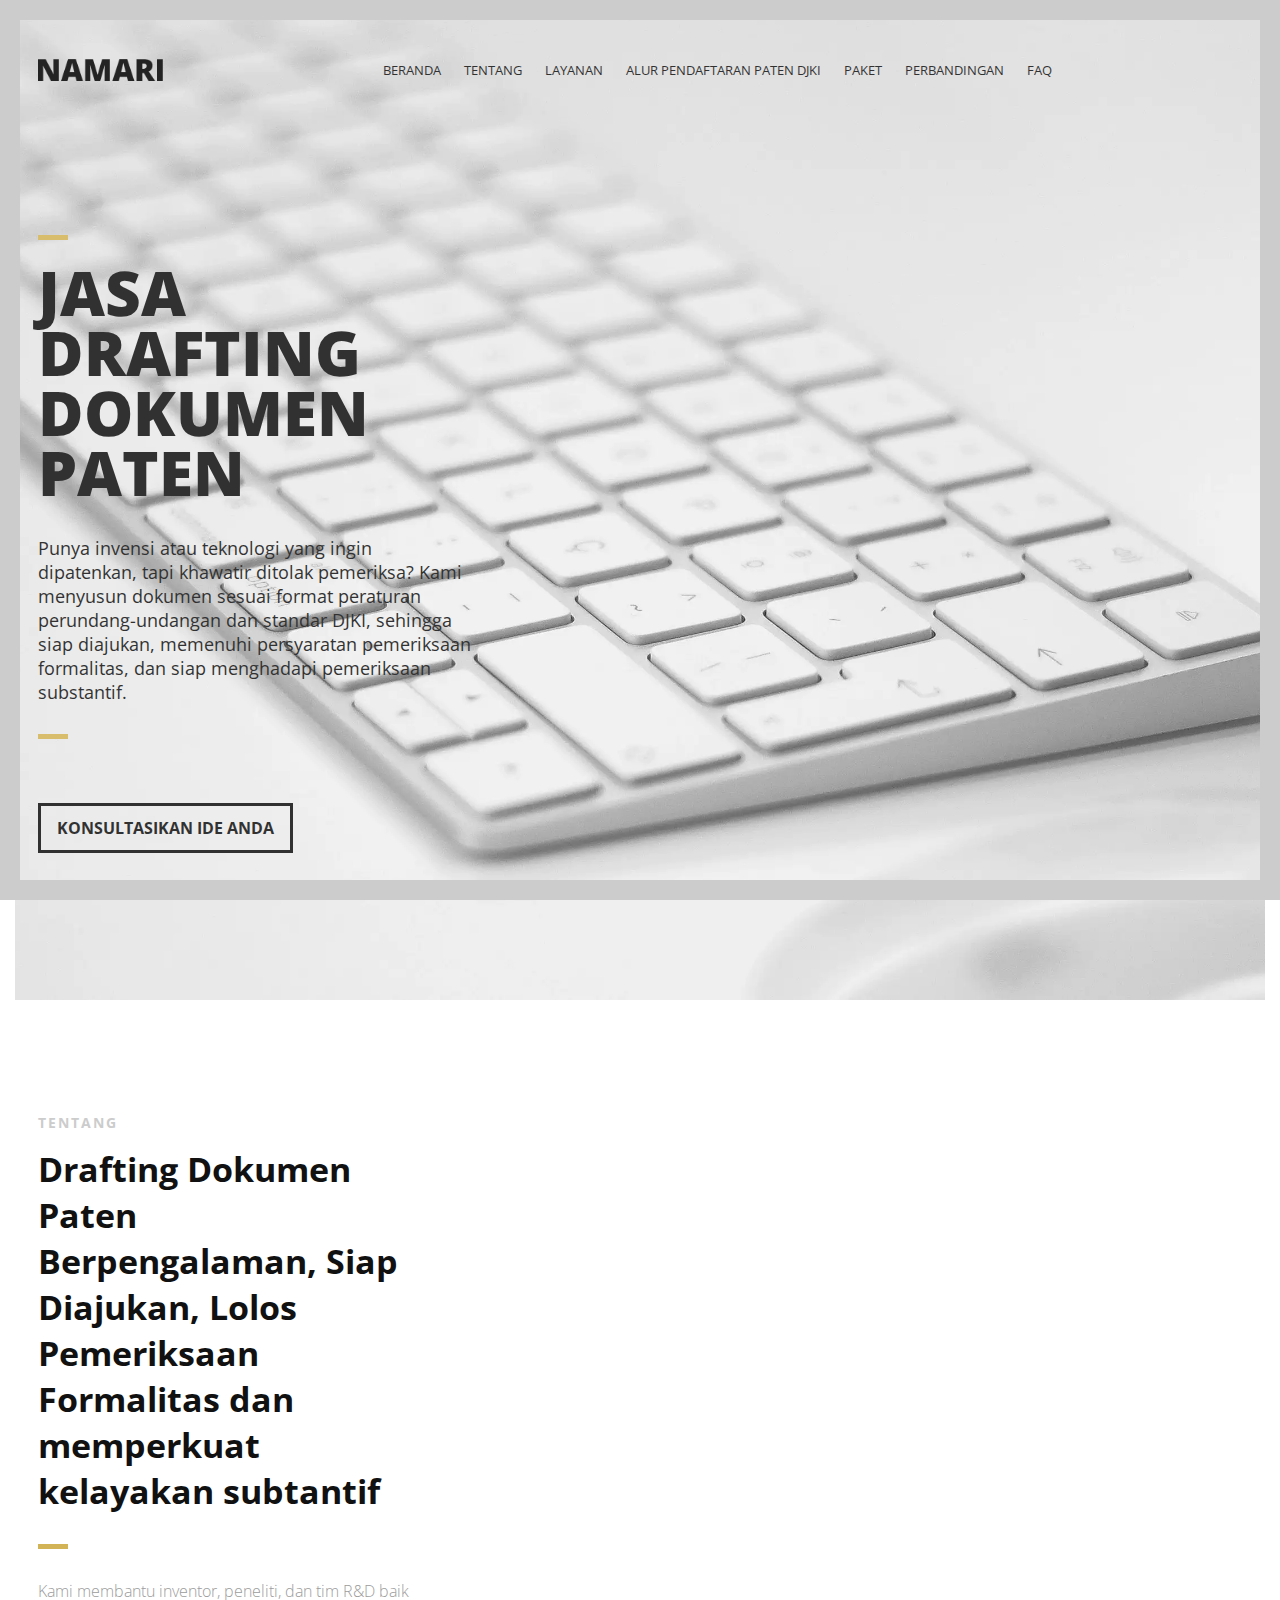
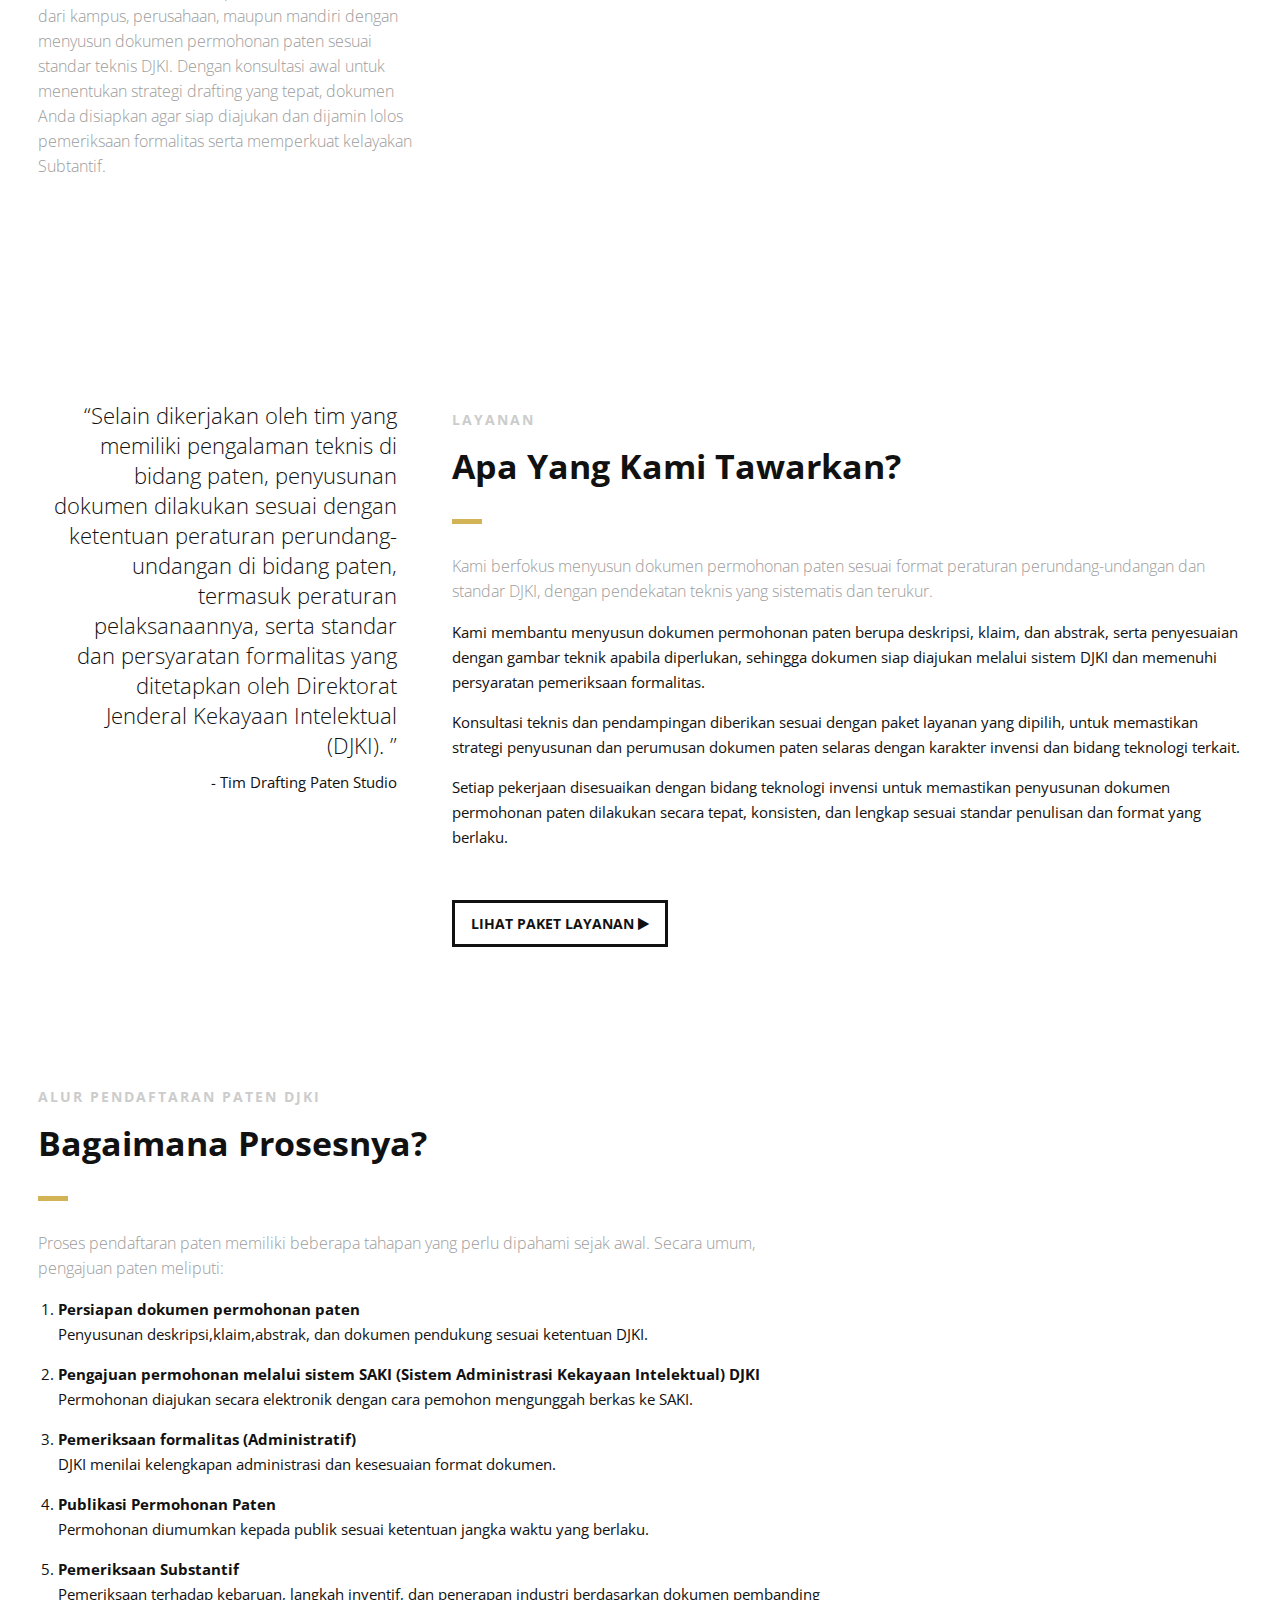
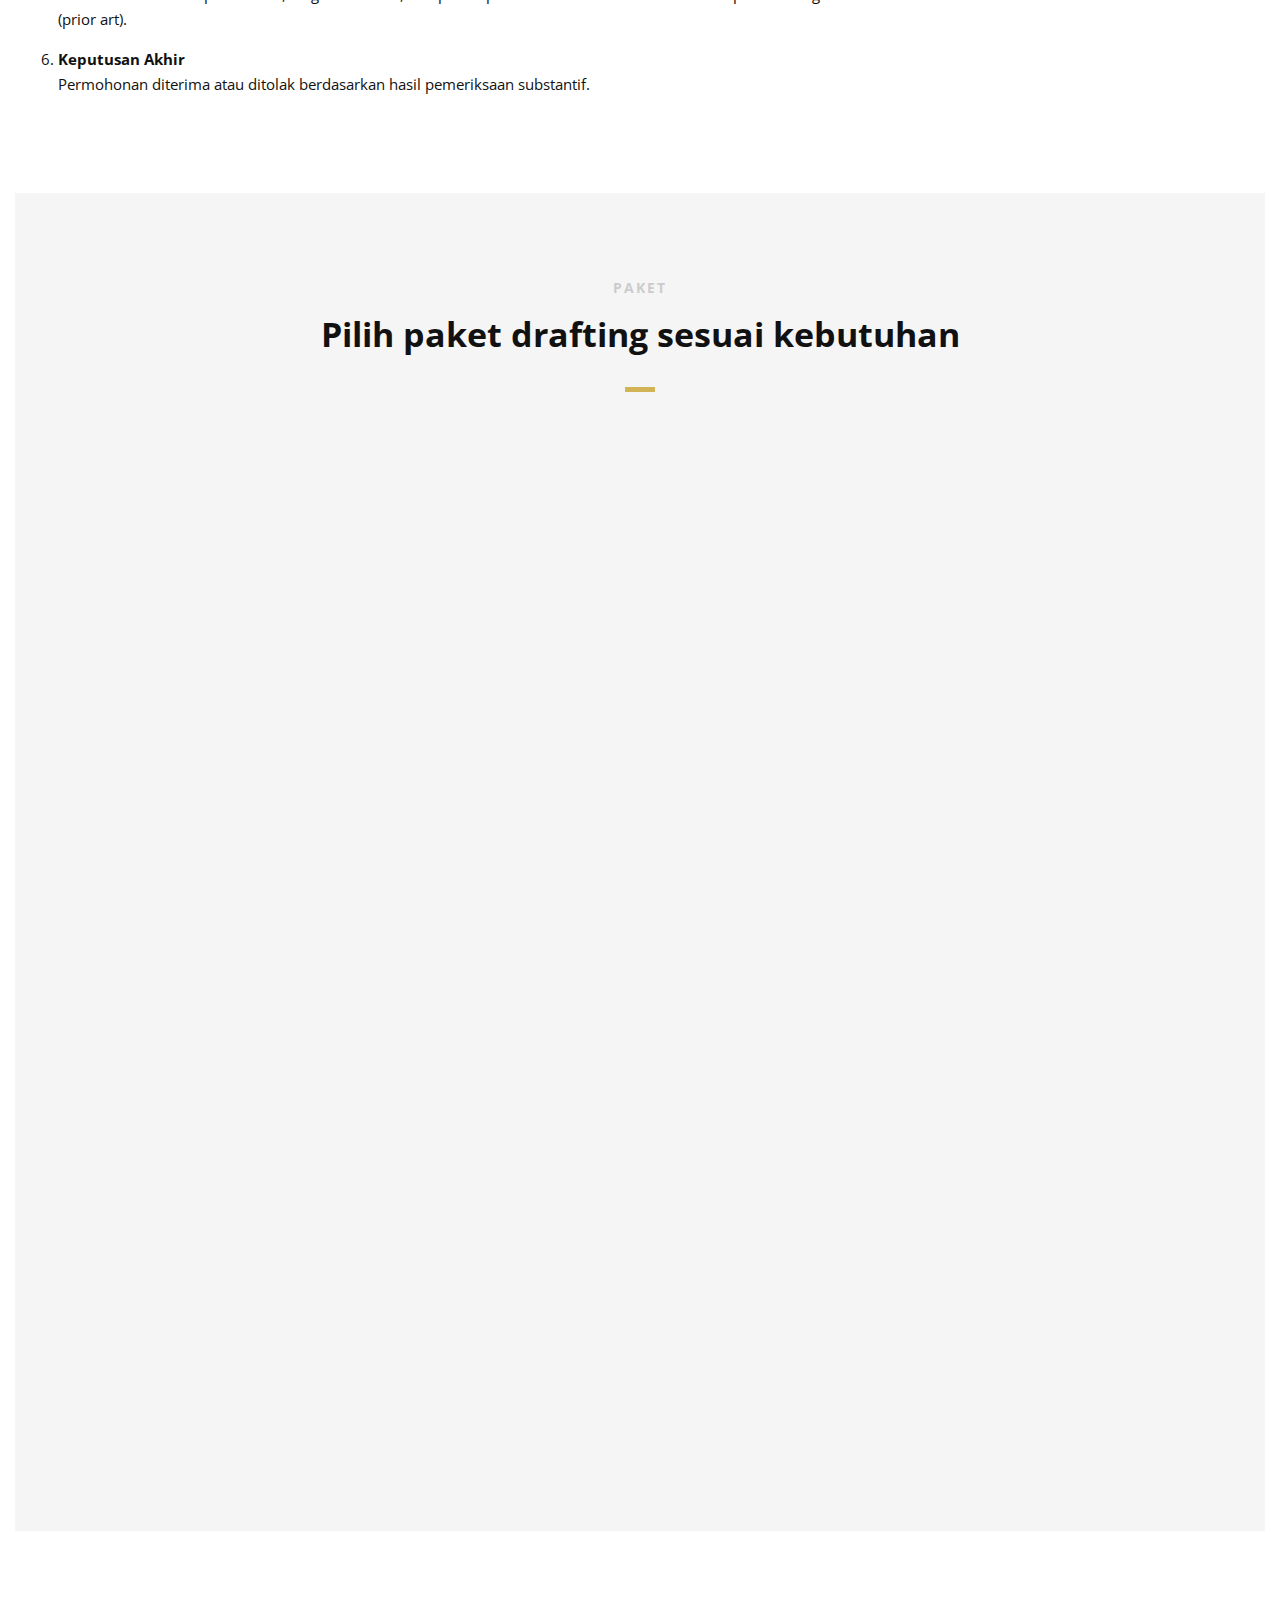
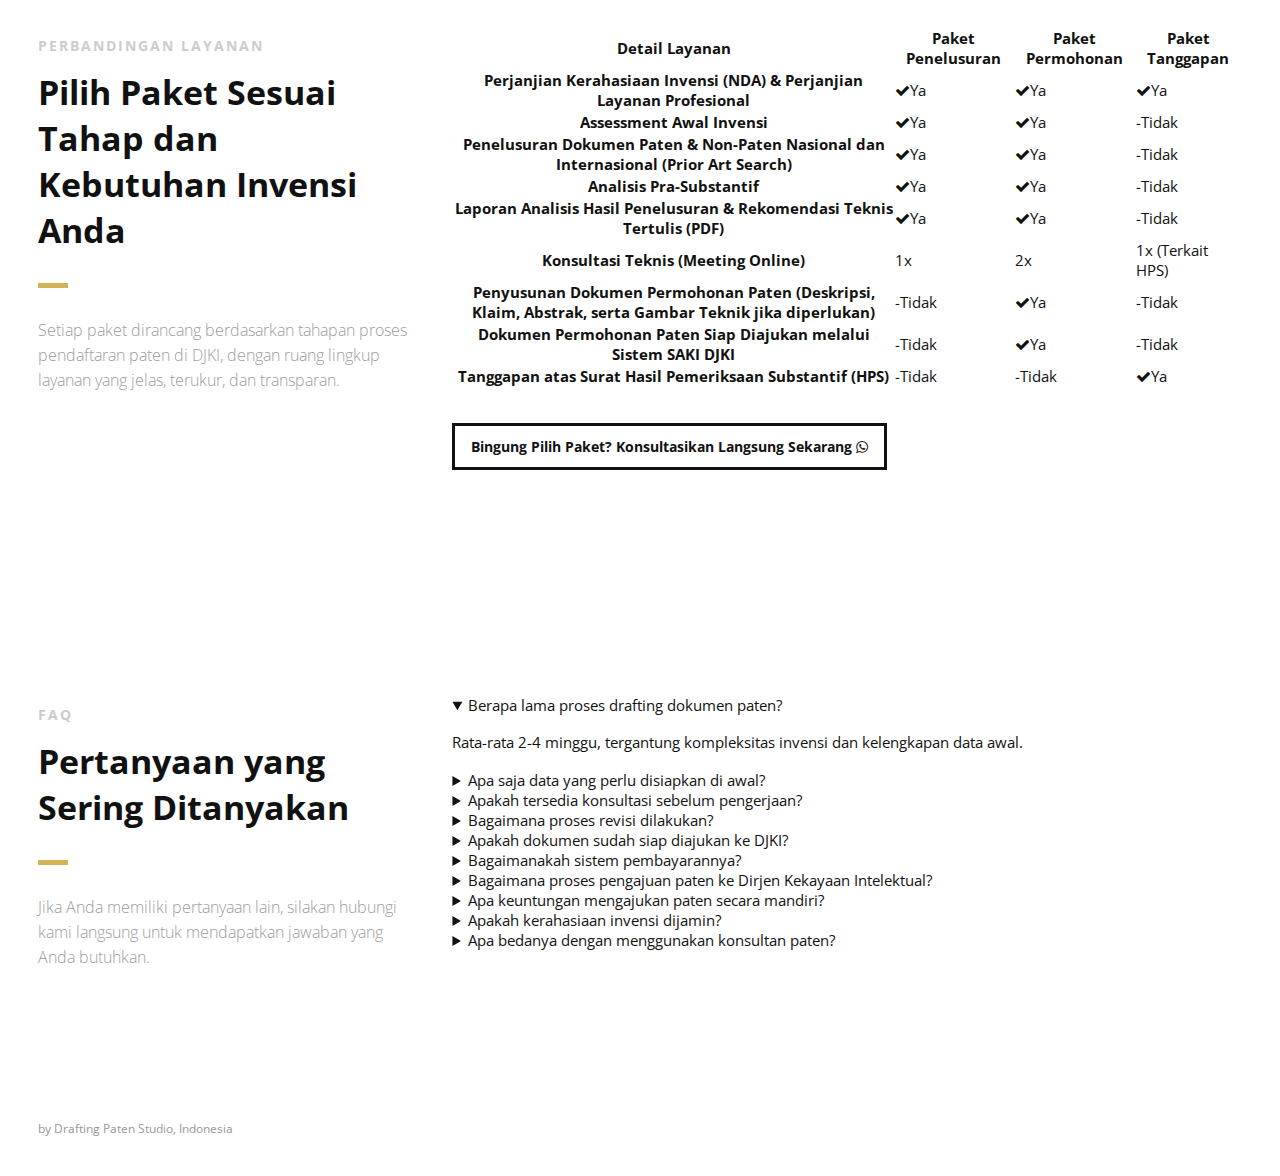
<file: index.html>
<!DOCTYPE html>
<html lang="id">

<head>
    <!-- Google tag (gtag.js) -->
    <script async src="https://www.googletagmanager.com/gtag/js?id=G-BLVT17N21N"></script>
    <script>
        window.dataLayer = window.dataLayer || [];
        function gtag(){dataLayer.push(arguments);}
        gtag('js', new Date());

        gtag('config', 'G-BLVT17N21N');
    </script>

    <meta charset="UTF-8">

    <!--Page Title-->
    <title>Jasa Drafting Dokumen Paten Indonesia | Spesifikasi & Klaim</title>

    <!--Meta Keywords and Description-->
    <meta name="keywords" content="jasa drafting paten, penyusunan spesifikasi paten, klaim paten, drafting paten">
    <meta name="description"
        content="Jasa drafting dokumen paten di Indonesia: penyusunan spesifikasi, klaim, dan gambar teknis agar siap diajukan. Konsultasikan ide teknis Anda.">
    <meta name="robots" content="index, follow">
    <meta name="viewport" content="width=device-width, initial-scale=1.0, user-scalable=no" />

    <!--Favicon-->
    <link rel="shortcut icon" href="images/favicon.ico" title="Favicon" />

    <!-- Main CSS Files -->
    <link rel="stylesheet" href="css/style.css">

    <!-- Namari Color CSS (defer to reduce render blocking) -->
    <link rel="preload" href="css/namari-color.css" as="style" onload="this.onload=null;this.rel='stylesheet'">
    <noscript><link rel="stylesheet" href="css/namari-color.css"></noscript>

    <!--Icon Fonts - Font Awesome Icons (defer to reduce render blocking)-->
    <link rel="preload" href="css/font-awesome.min.css" as="style"
        onload="this.onload=null;this.rel='stylesheet'">
    <noscript><link rel="stylesheet" href="css/font-awesome.min.css"></noscript>

    <!-- Animate CSS (defer to reduce render blocking) -->
    <link rel="preload" href="css/animate.css" as="style" onload="this.onload=null;this.rel='stylesheet'">
    <noscript><link rel="stylesheet" href="css/animate.css" type="text/css"></noscript>

    <!--Google Webfonts-->
    <link rel="preconnect" href="https://fonts.googleapis.com">
    <link rel="preconnect" href="https://fonts.gstatic.com" crossorigin>
    <link href='https://fonts.googleapis.com/css?family=Open+Sans:400,300,600,700,800&display=swap' rel='stylesheet'
        type='text/css'>

    <!-- GLightbox CSS (defer to reduce render blocking) -->
    <link rel="preload" href="css/glightbox.min.css" as="style" onload="this.onload=null;this.rel='stylesheet'">
    <noscript><link rel="stylesheet" href="css/glightbox.min.css" /></noscript>

    <!--Open Graph / Twitter-->
    <meta property="og:title" content="Jasa Drafting Dokumen Paten Indonesia">
    <meta property="og:description"
        content="Penyusunan spesifikasi dan klaim paten yang rapi, jelas, dan siap diajukan.">
    <meta property="og:type" content="website">
    <meta property="og:image" content="images/logo.png">
    <meta name="twitter:card" content="summary_large_image">
    <meta name="twitter:title" content="Jasa Drafting Dokumen Paten Indonesia">
    <meta name="twitter:description" content="Drafting spesifikasi dan klaim paten agar siap diajukan.">

    <!--Structured Data-->
    <script type="application/ld+json">
        {
            "@context": "https://schema.org",
            "@type": "ProfessionalService",
            "name": "Jasa Drafting Dokumen Paten",
            "description": "Penyusunan spesifikasi, klaim, dan ilustrasi teknis untuk dokumen paten di Indonesia.",
            "areaServed": "ID",
            "availableLanguage": ["id", "en"],
            "serviceType": "Patent drafting service"
        }
    </script>
</head>

<body>

    <!-- Preloader -->
    <div id="preloader">
        <div id="status" class="la-ball-triangle-path">
            <div></div>
            <div></div>
            <div></div>
        </div>
    </div>
    <!--End of Preloader-->

    <div class="page-border" data-wow-duration="0.7s" data-wow-delay="0.2s">
        <div class="top-border wow fadeInDown animated" style="visibility: visible; animation-name: fadeInDown;"></div>
        <div class="right-border wow fadeInRight animated" style="visibility: visible; animation-name: fadeInRight;">
        </div>
        <div class="bottom-border wow fadeInUp animated" style="visibility: visible; animation-name: fadeInUp;"></div>
        <div class="left-border wow fadeInLeft animated" style="visibility: visible; animation-name: fadeInLeft;"></div>
    </div>

    <div id="wrapper">

        <header id="banner" class="scrollto clearfix" data-enllax-ratio=".5">
            <div id="header" class="nav-collapse">
                <div class="row clearfix">
                    <div class="col-1">

                        <!--Logo-->
                        <div id="logo">

                            <!--Logo that is shown on the banner-->
                            <img src="images/logo.png" id="banner-logo" alt="Logo jasa drafting dokumen paten" />
                            <!--End of Banner Logo-->

                            <!--The Logo that is shown on the sticky Navigation Bar-->
                            <img src="images/logo-2.png" id="navigation-logo" alt="Logo jasa drafting dokumen paten" />
                            <!--End of Navigation Logo-->

                        </div>
                        <!--End of Logo-->

                        <!--Main Navigation-->
                        <nav id="nav-main">
                            <ul>
                                <li>
                                    <a href="#banner">Beranda</a>
                                </li>
                                <li>
                                    <a href="#about">Tentang</a>
                                </li>
                                <li>
                                    <a href="#services">Layanan</a>
                                </li>
                                <li>
                                    <a href="#flow">Alur Pendaftaran Paten DJKI</a>
                                </li>
                                <li>
                                    <a href="#pricing">Paket</a>
                                </li>
                                <li>
                                    <a href="#comparison">Perbandingan</a>
                                </li>
                                <li>
                                    <a href="#faq">FAQ</a>
                                </li>
                            </ul>
                        </nav>
                        <!--End of Main Navigation-->

                        <div id="nav-trigger"><span></span></div>
                        <nav id="nav-mobile"></nav>

                    </div>
                </div>
            </div><!--End of Header-->

            <!--Banner Content-->
            <div id="banner-content" class="row clearfix">

                <div class="col-38">

                    <div class="section-heading">
                        <h1>JASA DRAFTING DOKUMEN PATEN</h1>
                        <h2><strong><span class="text-highlight">Punya invensi atau teknologi yang ingin dipatenkan, tapi khawatir ditolak pemeriksa?
                             Kami menyusun dokumen sesuai format peraturan perundang-undangan dan standar DJKI, sehingga siap diajukan, 
                             memenuhi persyaratan pemeriksaan formalitas, dan siap menghadapi pemeriksaan substantif.</span></strong></h2>
                    </div>

                    <!--Call to Action-->
                    <a href="#pricing" class="button js-scroll">KONSULTASIKAN IDE ANDA</a>
                    <!--End Call to Action-->

                </div>

            </div><!--End of Row-->
        </header>

        <!--Main Content Area-->
        <main id="content">

            <!--Introduction-->
            <section id="about" class="introduction scrollto">

                <div class="row clearfix">

                    <div class="col-3">
                        <div class="section-heading">
                            <h3>TENTANG</h3>
                            <h2 class="section-title">Drafting Dokumen Paten Berpengalaman, Siap Diajukan, Lolos Pemeriksaan Formalitas dan memperkuat kelayakan subtantif</h2>
                            <p class="section-subtitle">
                                Kami membantu inventor, peneliti, dan tim R&D baik dari kampus, perusahaan, maupun mandiri dengan menyusun dokumen permohonan paten sesuai standar teknis DJKI. Dengan konsultasi awal untuk menentukan strategi drafting yang tepat, 
                                dokumen Anda disiapkan agar siap diajukan dan dijamin lolos pemeriksaan formalitas serta memperkuat kelayakan Subtantif.
                            </p>
                        </div>

                    </div>

                    <div class="col-2-3">

                        <!--Icon Block-->
                        <div class="col-2 icon-block icon-top wow fadeInUp" data-wow-delay="0.1s">
                            <!--Icon-->
                            <div class="icon">
                                <i class="fa fa-clipboard fa-2x"></i>
                            </div>
                            <!--Icon Block Description-->
                            <div class="icon-block-description">
                                <h4>Kontrak yang Jelas & Mengikat</h4>
                                <p>Seluruh pekerjaan dilaksanakan berdasarkan perjanjian tertulis yang mengatur ruang lingkup 
                                    layanan dan tanggung jawab para pihak secara jelas dan terukur, 
                                    disertai Non-Disclosure Agreement (NDA) untuk menjamin keamanan serta kerahasiaan data invensi klien.</p>
                            </div>
                        </div>
                        <!--End of Icon Block-->

                        <!--Icon Block-->
                        <div class="col-2 icon-block icon-top wow fadeInUp" data-wow-delay="0.3s">
                            <!--Icon-->
                            <div class="icon">
                                <i class="fa fa-dollar fa-2x"></i>
                            </div>
                            <!--Icon Block Description-->
                            <div class="icon-block-description">
                                <h4>Biaya Layanan Rasional & Transparan</h4>
                                <p>Kami menawarkan layanan penyusunan dokumen paten dan konsultasi teknis dengan biaya yang rasional dan transparan, tanpa keharusan membayar biaya tinggi sebagaimana layanan konsultan kekayaan intelektual penuh.
                                Layanan disusun dengan struktur biaya yang disesuaikan dengan ruang lingkup pekerjaan drafting dan konsultasi yang dibutuhkan, sesuai dengan paket yang dipilih.</p>
                            </div>
                        </div>
                        <!--End of Icon Block-->

                        <!--Icon Block-->
                        <div class="col-2 icon-block icon-top wow fadeInUp clear-left" data-wow-delay="0.5s">
                            <!--Icon-->
                            <div class="icon">
                                <i class="fa fa-group fa-2x"></i>
                            </div>
                            <!--Icon Block Description-->
                            <div class="icon-block-description">
                                <h4>Tim Berpengalaman di Penyusunan Dokumen Paten</h4>
                                <p>Tim kami berpengalaman dalam penyusunan dokumen permohonan paten lintas bidang teknologi, dengan pemahaman kuat terhadap format DJKI, 
                                    ketentuan peraturan perundang-undangan, serta praktik pemeriksaan paten di Indonesia.</p>
                            </div>
                        </div>
                        <!--End of Icon Block-->

                        <!--Icon Block-->
                        <div class="col-2 icon-block icon-top wow fadeInUp" data-wow-delay="0.5s">
                            <!--Icon-->
                            <div class="icon">
                                <i class="fa fa-check-square-o fa-2x"></i>
                            </div>
                            <!--Icon Block Description-->
                            <div class="icon-block-description">
                                <h4>Jaminan Lolos Pemeriksaan Formalitas</h4>
                                <p>Dokumen paten disusun sesuai format dan ketentuan administrasi DJKI berdasarkan UU dan peraturan pelaksanaannya, 
                                    sehingga memenuhi persyaratan pemeriksaan formalitas dan siap diajukan tanpa risiko pengembalian dokumen.</p>
                            </div>
                        </div>
                        <!--End of Icon Block-->

                    </div>

                </div>


            </section>
            <!--End of Introduction-->

            <!--Content Section-->
            <div id="services" class="scrollto clearfix">

                <div class="row no-padding-bottom clearfix">

                    <!--Content Left Side-->
                    <div class="col-3">
                        <!--User Testimonial-->
                        <blockquote class="testimonial text-right bigtest">
                            <q>Selain dikerjakan oleh tim yang memiliki pengalaman teknis di bidang paten, 
                                penyusunan dokumen dilakukan sesuai dengan ketentuan peraturan perundang-undangan di bidang paten, termasuk peraturan pelaksanaannya, 
                                serta standar dan persyaratan formalitas yang ditetapkan oleh Direktorat Jenderal Kekayaan Intelektual (DJKI).
                            </q>
                            <footer>- Tim Drafting Paten Studio</footer>
                        </blockquote>
                        <!-- End of Testimonial-->

                    </div>
                    <!--End Content Left Side-->

                    <!--Content of the Right Side-->
                    <div class="col-2-3">
                        <div class="section-heading">
                            <h3>LAYANAN</h3>
                            <h2 class="section-title">Apa Yang Kami Tawarkan?</h2>
                            <p class="section-subtitle">Kami berfokus menyusun dokumen permohonan 
                                paten sesuai format peraturan perundang-undangan dan standar DJKI, dengan pendekatan teknis yang sistematis dan terukur.</p>
                        </div>
                        <p>Kami membantu menyusun dokumen permohonan paten berupa deskripsi, klaim, dan abstrak, serta penyesuaian dengan gambar 
                            teknik apabila diperlukan, sehingga dokumen siap diajukan melalui sistem DJKI dan memenuhi persyaratan pemeriksaan formalitas.
                        </p>
                        <p>Konsultasi teknis dan pendampingan diberikan sesuai dengan paket layanan yang dipilih, untuk memastikan strategi 
                            penyusunan dan perumusan dokumen paten selaras dengan karakter invensi dan bidang teknologi terkait.</p>
                        <p>Setiap pekerjaan disesuaikan dengan bidang teknologi invensi untuk memastikan penyusunan 
                            dokumen permohonan paten dilakukan secara tepat, konsisten, dan lengkap sesuai standar penulisan dan format yang berlaku.</p>
                        <!-- Just replace the Video ID "UYJ5IjBRlW8" with the ID of your video on YouTube (Found within the URL) -->
                        <a href="#pricing" class="button">
                            LIHAT PAKET LAYANAN <i class="fa fa-play" aria-hidden="true"></i>
                        </a>
                    </div>
                    <!--End Content Right Side-->

                </div>


            </div>
            <!--End of Content Section-->

            <!--Content Section-->
            <div id="flow" class="scrollto clearfix">

                <div class="row no-padding-bottom clearfix">

                    <!--Content of the Left Side-->
                    <div class="col-2-3">
                        <div class="section-heading">
                            <h3>ALUR PENDAFTARAN PATEN DJKI</h3>
                            <h2 class="section-title">Bagaimana Prosesnya?</h2>
                            <p class="section-subtitle">Proses pendaftaran paten memiliki beberapa tahapan yang perlu dipahami sejak awal. Secara umum, pengajuan paten meliputi:</p>
                        </div>
                        <ol style="margin-left: 20px;">
                            <li>
                                <p>
                                    <strong>Persiapan dokumen permohonan paten</strong>
                                    <br>Penyusunan deskripsi,klaim,abstrak, dan dokumen pendukung sesuai ketentuan DJKI.
                                </p>
                            </li>
                            <li>
                                <p>
                                    <strong>Pengajuan permohonan melalui sistem SAKI (Sistem Administrasi Kekayaan Intelektual) DJKI</strong>
                                    <br>Permohonan diajukan secara elektronik dengan cara pemohon mengunggah berkas ke SAKI.
                                </p>
                            </li>
                            <li>
                                <p>
                                    <strong>Pemeriksaan formalitas (Administratif)</strong>
                                    <br>DJKI menilai kelengkapan administrasi dan kesesuaian format dokumen.
                                </p>
                            </li>
                            <li>
                                <p>
                                    <strong>Publikasi Permohonan Paten</strong>
                                    <br>Permohonan diumumkan kepada publik sesuai ketentuan jangka waktu yang berlaku.
                                </p>
                            </li>
                            <li>
                                <p>
                                    <strong>Pemeriksaan Substantif</strong>
                                    <br>Pemeriksaan terhadap kebaruan, langkah inventif, dan penerapan industri berdasarkan dokumen pembanding (prior art).
                                </p>
                            </li>
                            <li>
                                <p>
                                    <strong>Keputusan Akhir</strong>
                                    <br>Permohonan diterima atau ditolak berdasarkan hasil pemeriksaan substantif.
                                </p>
                            </li>
                        </ol>
                    </div>
                    <!--End Content Left Side-->

                    <!--Content of the Right Side-->
                    <div class="col-3">

                        <div class="row" style="padding-top: 20px;">
                            <!--Icon Block-->
                            <div class="col icon-block icon-top wow fadeInUp" data-wow-delay="0.1s">
                                <!--Icon Block Description-->
                                <div class="icon-block-description">
                                    <h4>Paten Sederhana Adalah..</h4>
                                    <p>Setiap invensi berupa produk atau alat yang baru dan mempunyai nilai kegunaan praktis 
                                        disebabkan karena bentuk, konfigurasi, konstruksi atau komponennya 
                                        dapat memperoleh perlindungan hukum dalam bentuk paten sederhana. Paten sederhana hanya
                                        diberikan untuk invensi yang berupa alat atau produk yang bukan sekedar berbeda ciri teknisnya, tetapi harus memiliki fungsi atau kegunaan
                                        yang lebih praktis daripada invensi sebelumnya dan bersifat kasat mata atau berwujud.</p>
                                </div>
                                <a
                                href="images/gallery-images/sederhana.jpg"
                                class="glightbox button"
                                data-type="image"
                                data-height="auto"
                                data-zoomable="true"
                                data-draggable="true"
                                style="margin: 0;"
                                >ALUR PATEN SEDERHANA <i class="fa fa-play"></i></a>
                            </div>
                            <!--End of Icon Block-->
                            <!--Icon Block-->
                            <div class="col icon-block icon-top wow fadeInUp" data-wow-delay="0.1s">
                                <!--Icon Block Description-->
                                <div class="icon-block-description">
                                    <h4>Apa Bedanya Dengan Paten (Biasa)?</h4>
                                    <p>Paten diberikan untuk invensi yang baru, mengandung langkah inventif, dan dapat diterapkan dalam industri. Sedangkan paten sederhana 
                                        diberikan untuk setiap invensi baru, pengembangan dari produk atau proses yang telah ada, dan dapat diterapkan dalam industri. Untuk pendaftarannya 
                                    sendiri hanya dibedakan dengan lama proses pemeriksaannya.</p>
                                </div>
                                <a
                                href="images/gallery-images/biasa.jpg"
                                class="glightbox button"
                                data-type="image"
                                data-height="auto"
                                data-zoomable="true"
                                data-draggable="true"
                                style="margin-top: 0;"
                                >ALUR PATEN BIASA <i class="fa fa-play"></i></a>
                            </div>
                            <!--End of Icon Block-->
                        </div>

                    </div>
                    <!--End Content of the Right Side-->


                </div>


            </div>
            <!--End of Content Section-->

            <!--Pricing Tables-->
            <section id="pricing" class="secondary-color text-center scrollto clearfix ">
                <div class="row clearfix">

                    <div class="section-heading">
                        <h3>PAKET</h3>
                        <h2 class="section-title">Pilih paket drafting sesuai kebutuhan</h2>
                    </div>

                    <!--Pricing Block-->
                    <div class="pricing-block col-3 wow fadeInUp" data-wow-delay="0.4s">
                        <div class="pricing-block-content">
                            <h3>PENELUSURAN</h3>
                            <p class="pricing-sub">Penelusuran Paten & Analisis Pra Substantif</p>
                            <div class="pricing">
                                <p> HARGA MULAI DARI</p>
                                <div class="price"><span>Rp.</span>1.000.000</div>
                                <p>Laporan Analisis Pra-Substantif & Resiko Patentabilitas</p>
                            </div>
                            <ul>
                                <li>Perjanjian kerahasiaan invensi & perjanjian layanan profesional</li>
                                <li>Assessment awal invensi (meeting online 1x)</li>
                                <li>Penelusuran dokumen paten & non-paten nasional dan internasional (prior art)</li>
                                <li>Analisis pra-substantif paten biasa / paten sederhana</li>
                                <li>Laporan analisis & rekomendasi teknis tertulis (PDF)</li>
                            </ul>
                            <a href="penelusuran.html" class="button detail">LIHAT DETAIL PAKET</a>
                            <a target="_blank"
                                href="https://api.whatsapp.com/send?phone=6281399756279&text=Halo%2C%20saya%20ingin%20menggunakan%20jasa%20drafting%20paten.%20Apakah%20bisa%20konsultasi%20terkait%20layanan%20dari%20jasa%20ini%3F%20Saya%20tertarik%20dengan%20Paket%20PENELUSURAN."
                                class="button">KONSULTASI SEKARANG <i class="fa fa-whatsapp"></i></a>
                        </div>
                    </div>
                    <!--End Pricing Block-->

                    <!--Pricing Block-->
                    <div class="pricing-block featured col-3 wow fadeInUp" data-wow-delay="0.6s">
                        <div class="pricing-block-content">
                            <h3>PERMOHONAN</h3>
                            <p class="pricing-sub">Penelusuran & Drafting Formalitas Tahap Awal</p>
                            <div class="pricing">
                                <p> HARGA MULAI DARI</p>
                                <div class="price"><span>Rp.</span>3.000.000</div>
                                <p>Dokumen Permohonan Paten Siap Diajukan</p>
                            </div>
                            <ul>
                                <li>Perjanjian kerahasiaan invensi & perjanjian layanan profesional</li>
                                <li><strong>Sudah termasuk semua layanan paket penelusuran</strong></li>
                                <li>Konsultasi teknis pasca penelusuran dan pra-drafting (meeting online 1x)</li>
                                <li>Penyusunan dokumen permohonan paten (deskripsi, klaim, abstrak, gambar teknik)</li>
                                <li>Output draft final dokumen permohonan paten</li>
                            </ul>
                            <a href="permohonan.html" class="button detail">LIHAT DETAIL PAKET</a>
                            <a target="_blank"
                                href="https://api.whatsapp.com/send?phone=6281399756279&text=Halo%2C%20saya%20ingin%20menggunakan%20jasa%20drafting%20paten.%20Apakah%20bisa%20konsultasi%20terkait%20layanan%20dari%20jasa%20ini%3F%20Saya%20tertarik%20dengan%20Paket%20PERMOHONAN."
                                class="button">KONSULTASI SEKARANG <i class="fa fa-whatsapp"></i></a>
                        </div>
                    </div>
                    <!--End Pricing Block-->

                    <!--Pricing Block-->
                    <div class="pricing-block col-3 wow fadeInUp" data-wow-delay="0.8s">
                        <div class="pricing-block-content">
                            <h3>TANGGAPAN (Reparasi Dokumen)</h3>
                            <p class="pricing-sub">Respon Surat Hasil Pemeriksaan Substantif</p>
                            <div class="pricing">
                                <p> HARGA MULAI DARI</p>
                                <div class="price"><span>Rp.</span>2.500.000</div>
                                <p>Respon Surat Hasil Pemeriksaan Substantif (Harga Per Surat)</p>
                            </div>
                            <ul>
                                <li>Perjanjian kerahasiaan invensi & perjanjian layanan profesional</li>
                                <li>Per revisi HPS, sesuai kebutuhan DJKI</li>
                                <li>Analisis isi HPS (review surat)</li>
                                <li>Strategi tanggapan</li>
                                <li>Jaminan layanan sesuai ruang lingkup HPS</li>
                                <li>Output tanggapan final & dokumen revisi (PDF)</li>
                            </ul>
                            <a href="tanggapan.html" class="button detail">LIHAT DETAIL PAKET</a>
                            <a target="_blank"
                                href="https://api.whatsapp.com/send?phone=6281399756279&text=Halo%2C%20saya%20ingin%20menggunakan%20jasa%20drafting%20paten.%20Apakah%20bisa%20konsultasi%20terkait%20layanan%20dari%20jasa%20ini%3F%20Saya%20tertarik%20dengan%20Paket%20TANGGAPAN."
                                class="button">KONSULTASI SEKARANG <i class="fa fa-whatsapp"></i></a>
                        </div>
                    </div>
                    <!--End Pricing Block-->

                </div>
            </section>
            <!--End of Pricing Tables-->

            <!--Comparison-->
            <section id="comparison" class="scrollto clearfix">
                <div class="row clearfix">

                    <div class="col-3">

                        <div class="section-heading">
                            <h3>PERBANDINGAN LAYANAN</h3>
                            <h2 class="section-title">Pilih Paket Sesuai Tahap dan Kebutuhan Invensi Anda</h2>
                            <p class="section-subtitle">Setiap paket dirancang berdasarkan tahapan proses pendaftaran paten di DJKI, dengan ruang lingkup layanan yang jelas, terukur, dan transparan.</p>
                        </div>

                    </div>

                    <div class="col-2-3">
                        <div class="comparison-table-wrap">
                            <table class="comparison-table">
                                <thead>
                                    <tr>
                                        <th scope="col">Detail Layanan</th>
                                        <th scope="col">Paket Penelusuran</th>
                                        <th scope="col">Paket Permohonan</th>
                                        <th scope="col">Paket Tanggapan</th>
                                    </tr>
                                </thead>
                                <tbody>
                                    <tr>
                                        <th scope="row">Perjanjian Kerahasiaan Invensi (NDA) & Perjanjian Layanan Profesional</th>
                                        <td><i class="fa fa-check" aria-hidden="true"></i><span class="sr-text">Ya</span></td>
                                        <td><i class="fa fa-check" aria-hidden="true"></i><span class="sr-text">Ya</span></td>
                                        <td><i class="fa fa-check" aria-hidden="true"></i><span class="sr-text">Ya</span></td>
                                    </tr>
                                    <tr>
                                        <th scope="row">Assessment Awal Invensi</th>
                                        <td><i class="fa fa-check" aria-hidden="true"></i><span class="sr-text">Ya</span></td>
                                        <td><i class="fa fa-check" aria-hidden="true"></i><span class="sr-text">Ya</span></td>
                                        <td><span class="dash">-</span><span class="sr-text">Tidak</span></td>
                                    </tr>
                                    <tr>
                                        <th scope="row">Penelusuran Dokumen Paten & Non-Paten Nasional dan Internasional (Prior Art Search)</th>
                                        <td><i class="fa fa-check" aria-hidden="true"></i><span class="sr-text">Ya</span></td>
                                        <td><i class="fa fa-check" aria-hidden="true"></i><span class="sr-text">Ya</span></td>
                                        <td><span class="dash">-</span><span class="sr-text">Tidak</span></td>
                                    </tr>
                                    <tr>
                                        <th scope="row">Analisis Pra-Substantif</th>
                                        <td><i class="fa fa-check" aria-hidden="true"></i><span class="sr-text">Ya</span></td>
                                        <td><i class="fa fa-check" aria-hidden="true"></i><span class="sr-text">Ya</span></td>
                                        <td><span class="dash">-</span><span class="sr-text">Tidak</span></td>
                                    </tr>
                                    <tr>
                                        <th scope="row">Laporan Analisis Hasil Penelusuran & Rekomendasi Teknis Tertulis (PDF)</th>
                                        <td><i class="fa fa-check" aria-hidden="true"></i><span class="sr-text">Ya</span></td>
                                        <td><i class="fa fa-check" aria-hidden="true"></i><span class="sr-text">Ya</span></td>
                                        <td><span class="dash">-</span><span class="sr-text">Tidak</span></td>
                                    </tr>
                                    <tr>
                                        <th scope="row">Konsultasi Teknis (Meeting Online)</th>
                                        <td>1x</td>
                                        <td>2x</td>
                                        <td>1x (Terkait HPS)</td>
                                    </tr>
                                    <tr>
                                        <th scope="row">Penyusunan Dokumen Permohonan Paten (Deskripsi, Klaim, Abstrak, serta Gambar Teknik jika diperlukan)</th>
                                        <td><span class="dash">-</span><span class="sr-text">Tidak</span></td>
                                        <td><i class="fa fa-check" aria-hidden="true"></i><span class="sr-text">Ya</span></td>
                                        <td><span class="dash">-</span><span class="sr-text">Tidak</span></td>
                                    </tr>
                                    <tr>
                                        <th scope="row">Dokumen Permohonan Paten Siap Diajukan melalui Sistem SAKI DJKI</th>
                                        <td><span class="dash">-</span><span class="sr-text">Tidak</span></td>
                                        <td><i class="fa fa-check" aria-hidden="true"></i><span class="sr-text">Ya</span></td>
                                        <td><span class="dash">-</span><span class="sr-text">Tidak</span></td>
                                    </tr>
                                    <tr>
                                        <th scope="row">Tanggapan atas Surat Hasil Pemeriksaan Substantif (HPS)</th>
                                        <td><span class="dash">-</span><span class="sr-text">Tidak</span></td>
                                        <td><span class="dash">-</span><span class="sr-text">Tidak</span></td>
                                        <td><i class="fa fa-check" aria-hidden="true"></i><span class="sr-text">Ya</span></td>
                                    </tr>
                                </tbody>
                            </table>
                        </div>
                        <div class="comparison-cta">
                            <a target="_blank"
                                href="https://api.whatsapp.com/send?phone=6281399756279&text=Halo%2C%20saya%20tertarik%20menggunakan%20jasa%20drafting%20paten.%20Apakah%20bisa%20konsultasi%20terkait%20layanan%20dari%20jasa%20ini%3F"
                                class="button">Bingung Pilih Paket? Konsultasikan Langsung Sekarang <i class="fa fa-whatsapp"></i></a>
                        </div>
                    </div>

                </div>
            </section>
            <!--End of Comparison-->

            <!--FAQ-->
            <section id="faq" class="scrollto clearfix">

                <div class="row clearfix">

                    <div class="col-3">
                        <div class="section-heading">
                            <h3>FAQ</h3>
                            <h2 class="section-title">Pertanyaan yang Sering Ditanyakan</h2>
                            <p class="section-subtitle">Jika Anda memiliki pertanyaan lain, silakan hubungi kami
                                langsung untuk mendapatkan jawaban yang Anda butuhkan.</p>
                        </div>
                    </div>

                    <div class="col-2-3">
                        <div class="faq-accordion">
                            <details class="faq-item" open>
                                <summary>Berapa lama proses drafting dokumen paten?</summary>
                                <div class="faq-answer">
                                    <p>Rata-rata 2-4 minggu, tergantung kompleksitas invensi dan kelengkapan data awal.</p>
                                </div>
                            </details>
                            <details class="faq-item">
                                <summary>Apa saja data yang perlu disiapkan di awal?</summary>
                                <div class="faq-answer">
                                    <p>Pada prinsipnya, Bapak/Ibu cukup memberikan data mentah invensi seperti contohnya, Artikel ilmiah atau draft publikasi (misalnya untuk Peneliti) atau Dokumen engineering maupun Spesifikasi Produk (misalnya untuk Perusahaan/Manufaktur) serta menjelaskan substansi teknisnya. Berdasarkan data tersebut, kami akan menyusun struktur deskripsi dan klaim secara sistematis. Ruang lingkup perlindungan akan dibahas dan dikorespondensikan kembali sebelum finalisasi.</p>
                                </div>
                            </details>
                            <details class="faq-item">
                                <summary>Apakah tersedia konsultasi sebelum pengerjaan?</summary>
                                <div class="faq-answer">
                                    <p>Ya. Kami melakukan diskusi awal untuk memahami ruang lingkup invensi, strategi perlindungan, serta kemungkinan posisi patentabilitas sebelum drafting dimulai.</p>
                                </div>
                            </details>
                            <details class="faq-item">
                                <summary>Bagaimana proses revisi dilakukan?</summary>
                                <div class="faq-answer">
                                    <p>Apabila dalam proses pemeriksaan substantif terdapat Surat Hasil Pemeriksaan (SHP) atau tanggapan dari Pemeriksa, kami menyediakan layanan melalui <a href="https://draftingpatenstudio.site/tanggapan.html" target="_blank"><strong><u>Paket Tanggapan</u></strong></a>.</p>
                                    <p>Melalui paket ini kami membantu untuk:</p>
                                    <ul style="margin-left: 20px;">
                                        <li>Menyusun jawaban atas keberatan Pemeriksa</li>
                                        <li>Melakukan penyesuaian klaim secara strategis</li>
                                        <li>Memperkuat argumentasi teknis sesuai substansi pemeriksaan</li>
                                    </ul>
                                </div>
                            </details>
                            <details class="faq-item">
                                <summary>Apakah dokumen sudah siap diajukan ke DJKI?</summary>
                                <div class="faq-answer">
                                    <p>Ya. Dokumen disusun mengikuti struktur dan format yang dipersyaratkan sehingga siap diunggah melalui sistem DJKI.</p>
                                </div>
                            </details>
                            <details class="faq-item">
                                <summary>Bagaimanakah sistem pembayarannya?</summary>
                                <div class="faq-answer">
                                    <p>Pembayaran dilakukan bertahap sesuai progres pekerjaan dan dituangkan dalam kontrak kerja tertulis yang jelas dan mengikat.</p>
                                </div>
                            </details>
                            <details class="faq-item">
                                <summary>Bagaimana proses pengajuan paten ke Dirjen Kekayaan Intelektual?</summary>
                                <div class="faq-answer">
                                    <p>Kami fokus pada penyusunan dokumen drafting, meliputi: Deskripsi, Klaim, Abstrak, Gambar Teknik. <strong>Proses pengunggahan dan pengajuan resmi dilakukan langsung oleh Bapak/Ibu sebagai Pemohon.</strong> Namun, kami dapat memberikan arahan teknis mengenai tahapan pengajuan apabila diperlukan.</p>
                                </div>
                            </details>
                            <details class="faq-item">
                                <summary>Apa keuntungan mengajukan paten secara mandiri?</summary>
                                <div class="faq-answer">
                                    <p>Ada beberapa keuntungannya yaitu: Mempunyai kendali penuh atas akun dan status permohonan, Notifikasi resmi diterima langsung oleh Pemohon, Transparansi biaya resmi negara, Tidak bergantung pada pihak ketiga. <strong>Namun, kami dapat memberikan arahan teknis mengenai tahapan pengajuan apabila diperlukan.</strong></p>
                                </div>
                            </details>
                            <details class="faq-item">
                                <summary>Apakah kerahasiaan invensi dijamin?</summary>
                                <div class="faq-answer">
                                    <p>Ya. Seluruh informasi dan dokumen yang diberikan dijaga kerahasiaannya dan tidak disebarluaskan tanpa persetujuan tertulis. Kami juga dapat membuat Perjanjian Kerahasiaan (Non-Disclosure Agreement/NDA) secara tertulis sebelum proses drafting dimulai.</p>
                                </div>
                            </details>
                            <details class="faq-item">
                                <summary>Apa bedanya dengan menggunakan konsultan paten?</summary>
                                <div class="faq-answer">
                                    <p>Struktur biaya kami lebih ringan karena tidak menggunakan skema biaya bulanan tetap (retainer fee) seperti kantor konsultan pada umumnya. <strong>Anda hanya membayar untuk pekerjaan drafting yang dikerjakan</strong>, tanpa beban biaya administrasi tambahan yang tidak diperlukan.</p>
                                </div>
                            </details>
                        </div>
                    </div>

                </div>

            </section>
            <!--End of FAQ-->

        </main>
        <!--End Main Content Area-->


        <!--Footer-->
        <footer id="landing-footer" class="clearfix">
            <div class="row clearfix">

                <p id="copyright" class="col-2">by Drafting Paten Studio, Indonesia</p>

                <!--Social Icons in Footer-->
                <!--End of Social Icons in Footer-->
            </div>
        </footer>
        <!--End of Footer-->

    </div>

    <!-- Include JavaScript resources -->
    <script src="js/jquery.1.8.3.min.js"></script>
    <script src="js/wow.min.js"></script>
    <script src="js/glightbox.min.js"></script>
    <script src="js/jquery.enllax.min.js"></script>
    <script src="js/jquery.scrollUp.min.js"></script>
    <script src="js/jquery.easing.min.js"></script>
    <script src="js/jquery.stickyNavbar.min.js"></script>
    <script src="js/jquery.waypoints.min.js"></script>
    <script src="js/site.js"></script>


</body>

</html>
</file>
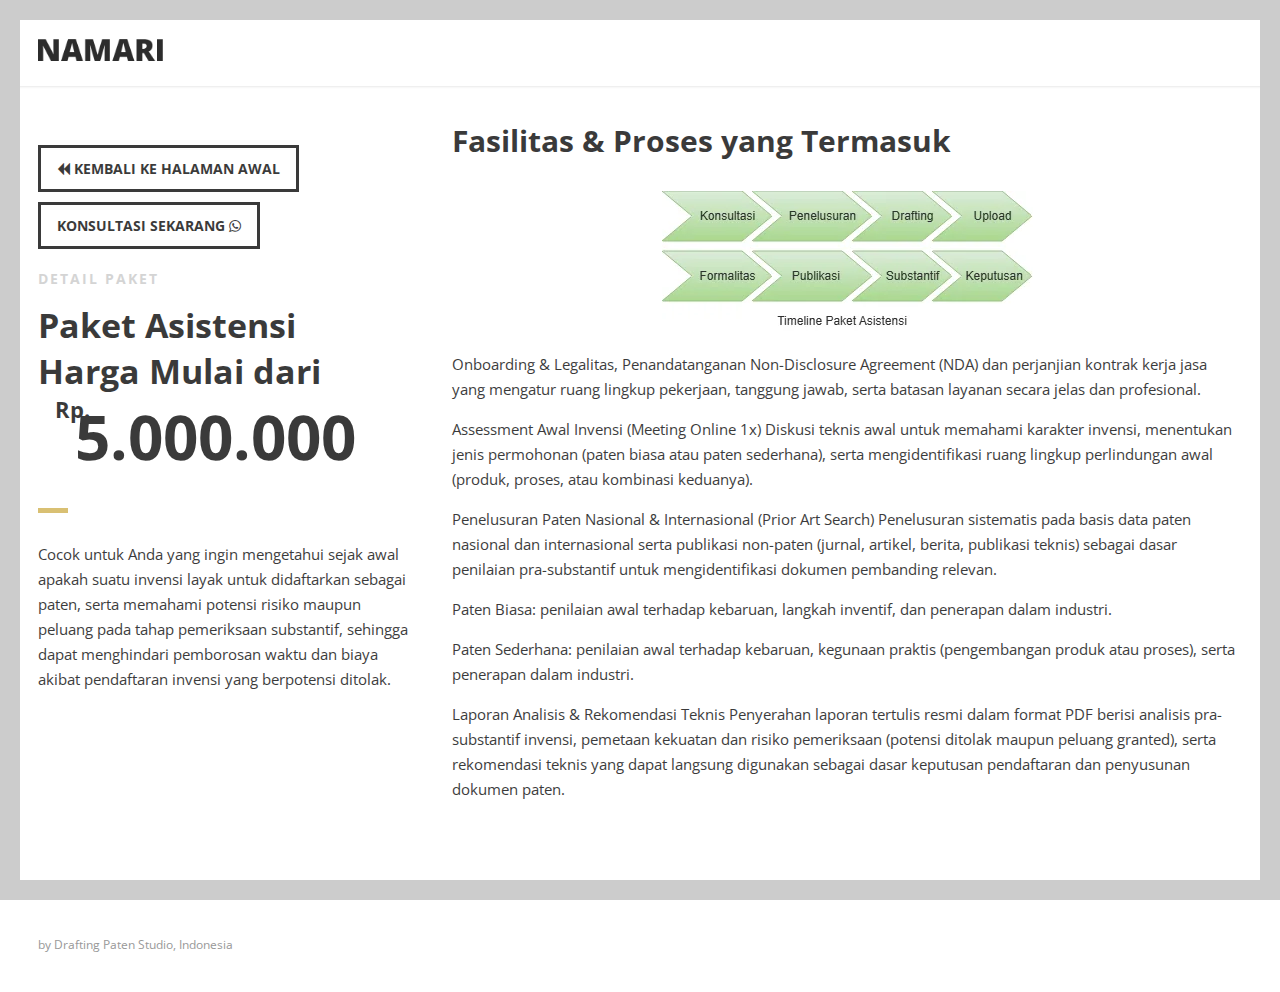
<file: asistensi.html>
<!DOCTYPE html>
<html lang="id">

<head>
    <meta charset="UTF-8">
    <title>Paket Asistensi | Jasa Drafting Dokumen Paten</title>
    <meta name="description"
        content="Detail Paket Asistensi: penyusunan dokumen respon teknis, pengajuan tanggapan ke Kantor Hak Paten, dan asistensi hingga keputusan final.">
    <meta name="viewport" content="width=device-width, initial-scale=1.0, user-scalable=no" />

    <link rel="shortcut icon" href="images/favicon.ico" title="Favicon" />
    <link rel="stylesheet" href="css/style.css">
    <link rel="stylesheet" href="css/namari-color.css">

    <link rel="preload" href="css/font-awesome.min.css" as="style" onload="this.onload=null;this.rel='stylesheet'">
    <noscript><link rel="stylesheet" href="css/font-awesome.min.css"></noscript>

    <link rel="preload" href="css/animate.css" as="style" onload="this.onload=null;this.rel='stylesheet'">
    <noscript><link rel="stylesheet" href="css/animate.css" type="text/css"></noscript>

    <link rel="preconnect" href="https://fonts.googleapis.com">
    <link rel="preconnect" href="https://fonts.gstatic.com" crossorigin>
    <link href="https://fonts.googleapis.com/css?family=Open+Sans:400,300,600,700,800&display=swap"
        rel="stylesheet" type="text/css">
</head>

<body>
    <div id="preloader">
        <div id="status" class="la-ball-triangle-path">
            <div></div>
            <div></div>
            <div></div>
        </div>
    </div>

    <div class="page-border" data-wow-duration="0.7s" data-wow-delay="0.2s">
        <div class="top-border wow fadeInDown animated"></div>
        <div class="right-border wow fadeInRight animated"></div>
        <div class="bottom-border wow fadeInUp animated"></div>
        <div class="left-border wow fadeInLeft animated"></div>
    </div>

    <div id="wrapper">
        <header id="banner">
            <div id="header" class="nav-collapse">
                <div class="row clearfix">
                    <div class="col-1">
                        <div id="logo">
                            <img src="images/logo.png" id="banner-logo" alt="Logo jasa drafting dokumen paten" />
                            <img src="images/logo-2.png" id="navigation-logo" alt="Logo jasa drafting dokumen paten" />
                        </div>
                    </div>
                </div>
            </div>

        </header>

        <main id="content">
            <section id="detail" class="scrollto">
                <div class="row clearfix">
                    <div class="col-3">
                        <a href="index.html#pricing" class="button" style="margin-bottom: 0;"><i class="fa fa-backward"></i> KEMBALI KE HALAMAN AWAL</a>
                        <a href="https://api.whatsapp.com/send?phone=6285904271048&text=Halo%2C%20saya%20ingin%20menggunakan%20jasa%20drafting%20paten.%20Apakah%20bisa%20konsultasi%20terkait%20layanan%20dari%20jasa%20ini%3F%20Saya%20tertarik%20dengan%20Paket%20ASISTENSI." 
                            class="button" style="margin-top: 10px; margin-bottom: 10px;">
                            KONSULTASI SEKARANG <i class="fa fa-whatsapp"></i></a>
                        </a>
                        <div class="section-heading">
                            <h3>DETAIL PAKET</h3>
                            <h2 class="section-title">
                                Paket Asistensi<br>
                                Harga Mulai dari <br><div class="price" style="margin-left: 10%;"><span>Rp.</span>5.000.000</div>
                            </h2>
                            <p>
                                Cocok untuk Anda yang ingin mengetahui sejak awal apakah suatu invensi layak untuk didaftarkan sebagai paten, serta memahami potensi risiko maupun peluang pada tahap pemeriksaan substantif, 
                                sehingga dapat menghindari pemborosan waktu dan biaya akibat pendaftaran invensi yang berpotensi ditolak.
                            </p>
                        </div>
                    </div>
                    <div class="col-2-3">
                        <h3>Fasilitas & Proses yang Termasuk</h3>
                        <div class="col-1 text-center">
                            <img src="images/gallery-images/asistensi.webp" alt="">
                        </div>
                        <p>Onboarding & Legalitas, Penandatanganan Non-Disclosure Agreement (NDA) dan perjanjian kontrak kerja jasa yang mengatur ruang lingkup pekerjaan, tanggung jawab, serta batasan layanan secara jelas dan profesional.</p>
                        <p>Assessment Awal Invensi (Meeting Online 1x) Diskusi teknis awal untuk memahami karakter invensi, menentukan jenis permohonan (paten biasa atau paten sederhana), serta mengidentifikasi ruang lingkup perlindungan awal (produk, proses, atau kombinasi keduanya).</p>
                        <p>Penelusuran Paten Nasional & Internasional (Prior Art Search) Penelusuran sistematis pada basis data paten nasional dan internasional serta publikasi non-paten (jurnal, artikel, berita, publikasi teknis) sebagai dasar penilaian pra-substantif untuk mengidentifikasi dokumen pembanding relevan.</p>
                        <p>Paten Biasa: penilaian awal terhadap kebaruan, langkah inventif, dan penerapan dalam industri.</p>
                        <p>Paten Sederhana: penilaian awal terhadap kebaruan, kegunaan praktis (pengembangan produk atau proses), serta penerapan dalam industri.</p>
                        <p>Laporan Analisis & Rekomendasi Teknis Penyerahan laporan tertulis resmi dalam format PDF berisi analisis pra-substantif invensi, pemetaan kekuatan dan risiko pemeriksaan (potensi ditolak maupun peluang granted), serta rekomendasi teknis yang dapat langsung digunakan sebagai dasar keputusan pendaftaran dan penyusunan dokumen paten.</p>
                    </div>
                </div>
            </section>
        </main>

        <footer id="landing-footer" class="clearfix">
            <div class="row clearfix">
                <p id="copyright" class="col-2">by Drafting Paten Studio, Indonesia</p>
            </div>
        </footer>
    </div>

    <script src="js/jquery.1.8.3.min.js"></script>
    <script src="js/wow.min.js"></script>
    <script src="js/featherlight.min.js"></script>
    <script src="js/jquery.enllax.min.js"></script>
    <script src="js/jquery.scrollUp.min.js"></script>
    <script src="js/jquery.easing.min.js"></script>
    <script src="js/jquery.stickyNavbar.min.js"></script>
    <script src="js/jquery.waypoints.min.js"></script>
    <script src="js/site.js"></script>
</body>

</html>
</file>
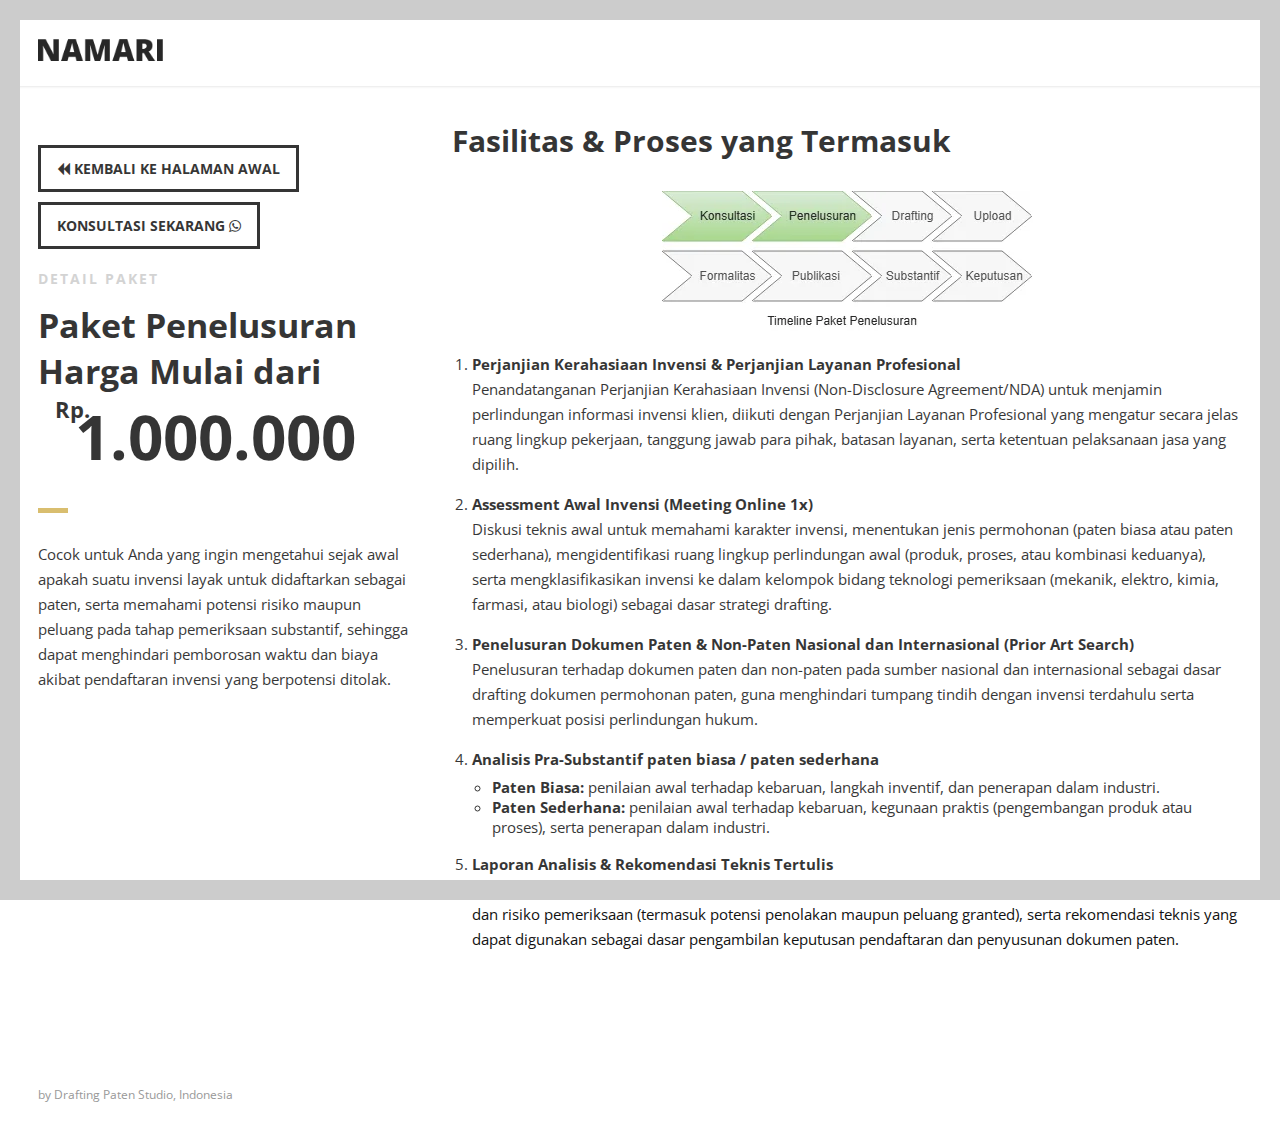
<file: penelusuran.html>
<!DOCTYPE html>
<html lang="id">

<head>

    <!-- Google tag (gtag.js) -->
    <script async src="https://www.googletagmanager.com/gtag/js?id=G-BLVT17N21N"></script>
    <script>
        window.dataLayer = window.dataLayer || [];
        function gtag(){dataLayer.push(arguments);}
        gtag('js', new Date());

        gtag('config', 'G-BLVT17N21N');
    </script>

    <meta charset="UTF-8">
    <title>Paket Penelusuran | Jasa Drafting Dokumen Paten</title>
    <meta name="description"
        content="Detail Paket Penelusuran: penelusuran paten dan penilaian substantif, laporan analisis komprehensif, serta saran teknis.">
    <meta name="viewport" content="width=device-width, initial-scale=1.0, user-scalable=no" />

    <link rel="shortcut icon" href="images/favicon.ico" title="Favicon" />
    <link rel="stylesheet" href="css/style.css">
    <link rel="stylesheet" href="css/namari-color.css">

    <link rel="preload" href="css/font-awesome.min.css" as="style" onload="this.onload=null;this.rel='stylesheet'">
    <noscript><link rel="stylesheet" href="css/font-awesome.min.css"></noscript>

    <link rel="preload" href="css/animate.css" as="style" onload="this.onload=null;this.rel='stylesheet'">
    <noscript><link rel="stylesheet" href="css/animate.css" type="text/css"></noscript>

    <link rel="preconnect" href="https://fonts.googleapis.com">
    <link rel="preconnect" href="https://fonts.gstatic.com" crossorigin>
    <link href="https://fonts.googleapis.com/css?family=Open+Sans:400,300,600,700,800&display=swap"
        rel="stylesheet" type="text/css">
</head>

<body>
    <div id="preloader">
        <div id="status" class="la-ball-triangle-path">
            <div></div>
            <div></div>
            <div></div>
        </div>
    </div>

    <div class="page-border" data-wow-duration="0.7s" data-wow-delay="0.2s">
        <div class="top-border wow fadeInDown animated"></div>
        <div class="right-border wow fadeInRight animated"></div>
        <div class="bottom-border wow fadeInUp animated"></div>
        <div class="left-border wow fadeInLeft animated"></div>
    </div>

    <div id="wrapper">
        <header id="banner">
            <div id="header" class="nav-collapse">
                <div class="row clearfix">
                    <div class="col-1">
                        <div id="logo">
                            <img src="images/logo.png" id="banner-logo" alt="Logo jasa drafting dokumen paten" />
                            <img src="images/logo-2.png" id="navigation-logo" alt="Logo jasa drafting dokumen paten" />
                        </div>
                    </div>
                </div>
            </div>

        </header>

        <main id="content">
            <section id="detail" class="scrollto">
                <div class="row clearfix">
                    <div class="col-3">
                        <a href="index.html#pricing" class="button" style="margin-bottom: 0;"><i class="fa fa-backward"></i> KEMBALI KE HALAMAN AWAL</a>
                        <a href="https://api.whatsapp.com/send?phone=6281399756279&text=Halo%2C%20saya%20ingin%20menggunakan%20jasa%20drafting%20paten.%20Apakah%20bisa%20konsultasi%20terkait%20layanan%20dari%20jasa%20ini%3F%20Saya%20tertarik%20dengan%20Paket%20PENELUSURAN." 
                            class="button" style="margin-top: 10px; margin-bottom: 10px;">
                            KONSULTASI SEKARANG <i class="fa fa-whatsapp"></i></a>
                        </a>
                        <div class="section-heading">
                            <h3>DETAIL PAKET</h3>
                            <h2 class="section-title">
                                Paket Penelusuran<br>
                                Harga Mulai dari <br><div class="price" style="margin-left: 10%;"><span>Rp.</span>1.000.000</div>
                            </h2>
                            <p>
                                Cocok untuk Anda yang ingin mengetahui sejak awal apakah suatu invensi layak untuk didaftarkan sebagai paten, serta memahami potensi risiko maupun peluang pada tahap pemeriksaan substantif, 
                                sehingga dapat menghindari pemborosan waktu dan biaya akibat pendaftaran invensi yang berpotensi ditolak.
                            </p>
                        </div>
                    </div>
                    <div class="col-2-3">
                        <h3>Fasilitas & Proses yang Termasuk</h3>
                        <div class="col-1 text-center">
                            <img src="images/gallery-images/penelusuran.webp" alt="">
                        </div>
                        <ol style="margin-left: 20px;">
                            <li>
                                <p>
                                    <strong>Perjanjian Kerahasiaan Invensi & Perjanjian Layanan Profesional</strong>
                                    <br>Penandatanganan Perjanjian Kerahasiaan Invensi (Non-Disclosure Agreement/NDA) untuk menjamin perlindungan informasi invensi klien, 
                                    diikuti dengan Perjanjian Layanan Profesional yang mengatur secara jelas ruang lingkup pekerjaan, tanggung jawab para pihak, batasan layanan, serta ketentuan pelaksanaan jasa yang dipilih.
                                </p>
                            </li>
                            <li>
                                <p>
                                    <strong>Assessment Awal Invensi (Meeting Online 1x)</strong>
                                    <br>Diskusi teknis awal untuk memahami karakter invensi, menentukan jenis permohonan (paten biasa atau paten sederhana), mengidentifikasi ruang lingkup perlindungan awal (produk, proses, 
                                    atau kombinasi keduanya), serta mengklasifikasikan invensi ke dalam kelompok bidang teknologi pemeriksaan (mekanik, elektro, kimia, farmasi, atau biologi) sebagai dasar strategi drafting.
                                </p>
                            </li>
                            <li>
                                <p>
                                    <strong>Penelusuran Dokumen Paten & Non-Paten Nasional dan Internasional (Prior Art Search)</strong>
                                    <br>Penelusuran terhadap dokumen paten dan non-paten pada sumber nasional dan internasional sebagai dasar drafting dokumen permohonan paten, 
                                    guna menghindari tumpang tindih dengan invensi terdahulu serta memperkuat posisi perlindungan hukum.
                                </p>
                            </li>
                            <li>
                                <p style="margin-bottom: 5px;">
                                    <strong>Analisis Pra-Substantif paten biasa / paten sederhana</strong>
                                </p>
                                <ul style="margin-left: 20px;">
                                    <li><strong>Paten Biasa: </strong>penilaian awal terhadap kebaruan, langkah inventif, dan penerapan dalam industri.</li>
                                    <li><strong>Paten Sederhana: </strong>penilaian awal terhadap kebaruan, kegunaan praktis (pengembangan produk atau proses), serta penerapan dalam industri.</li>
                                </ul>
                            </li>
                            <li>
                                <p>
                                    <strong>Laporan Analisis & Rekomendasi Teknis Tertulis</strong>
                                    <br>Penyerahan laporan tertulis resmi dalam format PDF berisi analisis pra-substantif invensi, pemetaan kekuatan dan risiko pemeriksaan (termasuk potensi penolakan maupun peluang granted), 
                                    serta rekomendasi teknis yang dapat digunakan sebagai dasar pengambilan keputusan pendaftaran dan penyusunan dokumen paten.
                                </p>
                            </li>   
                        </ol>
                    </div>
                </div>
            </section>
        </main>

        <footer id="landing-footer" class="clearfix">
            <div class="row clearfix">
                <p id="copyright" class="col-2">by Drafting Paten Studio, Indonesia</p>
            </div>
        </footer>
    </div>

    <script src="js/jquery.1.8.3.min.js"></script>
    <script src="js/wow.min.js"></script>
    <script src="js/featherlight.min.js"></script>
    <script src="js/jquery.enllax.min.js"></script>
    <script src="js/jquery.scrollUp.min.js"></script>
    <script src="js/jquery.easing.min.js"></script>
    <script src="js/jquery.stickyNavbar.min.js"></script>
    <script src="js/jquery.waypoints.min.js"></script>
    <script src="js/site.js"></script>
</body>

</html>
</file>
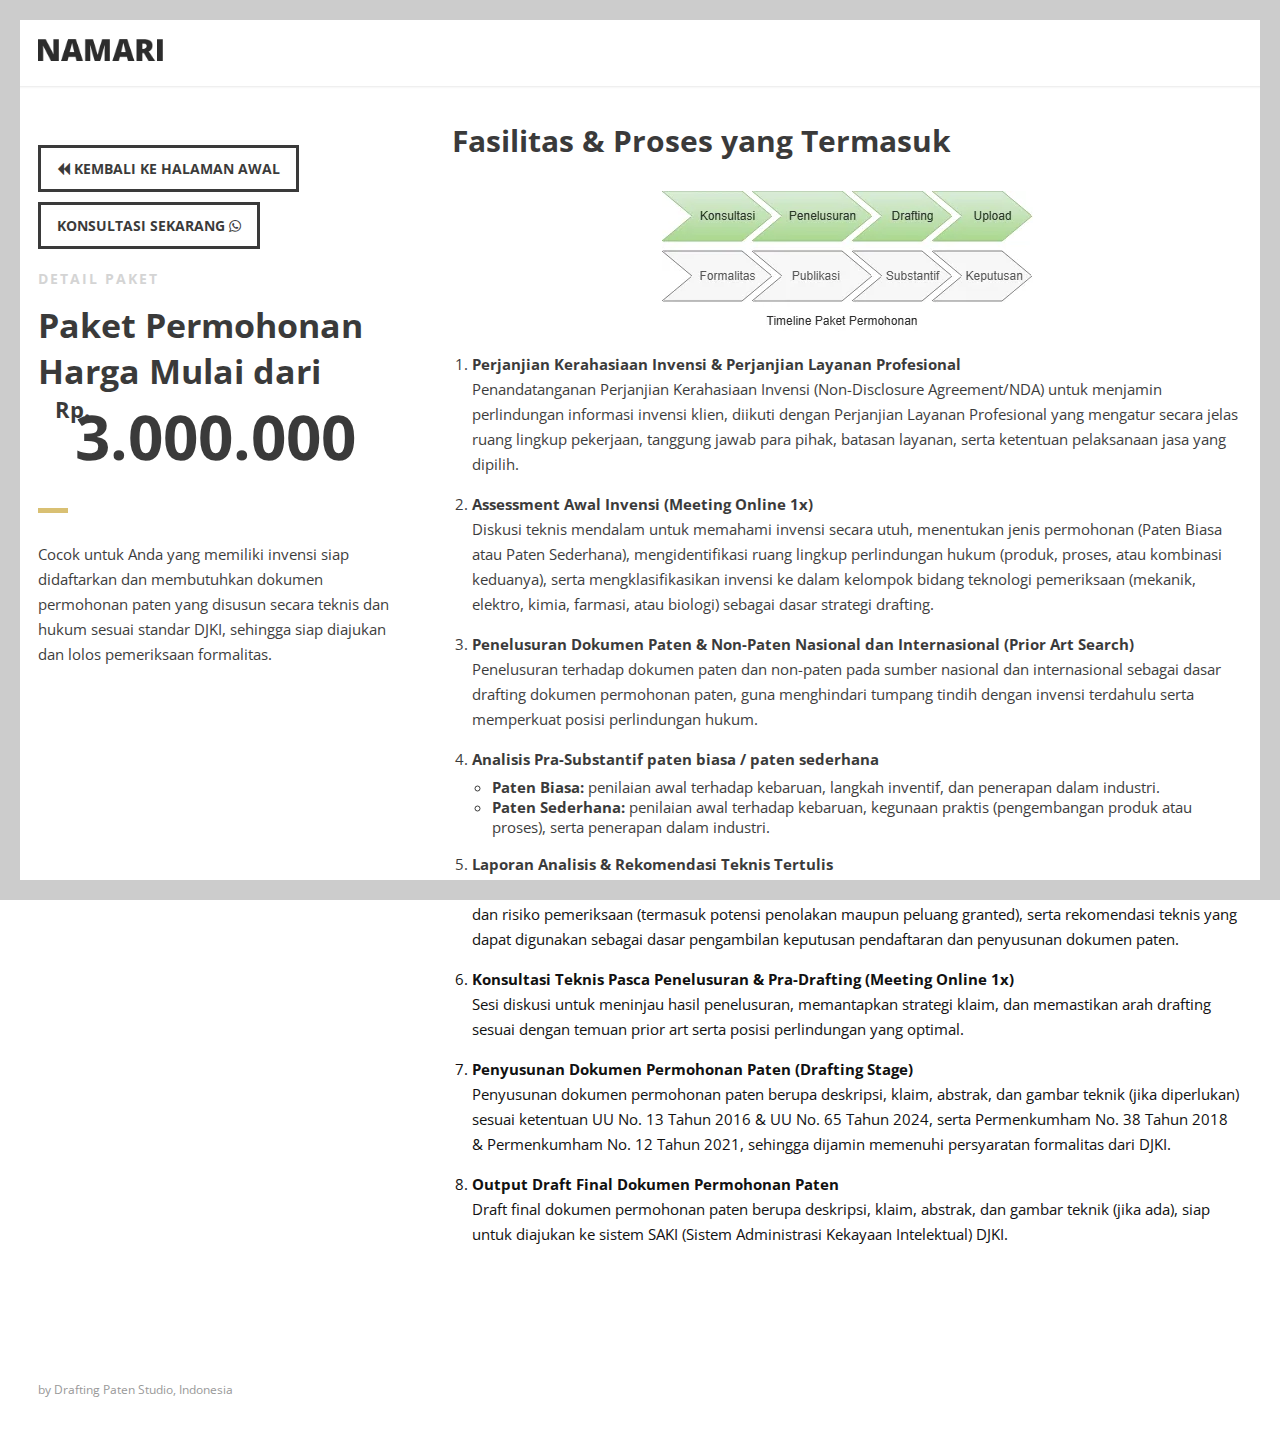
<file: permohonan.html>
<!DOCTYPE html>
<html lang="id">

<head>

    <!-- Google tag (gtag.js) -->
    <script async src="https://www.googletagmanager.com/gtag/js?id=G-BLVT17N21N"></script>
    <script>
        window.dataLayer = window.dataLayer || [];
        function gtag(){dataLayer.push(arguments);}
        gtag('js', new Date());

        gtag('config', 'G-BLVT17N21N');
    </script>

    <meta charset="UTF-8">
    <title>Paket Permohonan | Jasa Drafting Dokumen Paten</title>
    <meta name="description"
        content="Detail Paket Permohonan: penyusunan dokumen permohonan paten, pemeriksaan substantif, dan pengajuan ke Kantor Hak Paten.">
    <meta name="viewport" content="width=device-width, initial-scale=1.0, user-scalable=no" />

    <link rel="shortcut icon" href="images/favicon.ico" title="Favicon" />
    <link rel="stylesheet" href="css/style.css">
    <link rel="stylesheet" href="css/namari-color.css">

    <link rel="preload" href="css/font-awesome.min.css" as="style" onload="this.onload=null;this.rel='stylesheet'">
    <noscript><link rel="stylesheet" href="css/font-awesome.min.css"></noscript>

    <link rel="preload" href="css/animate.css" as="style" onload="this.onload=null;this.rel='stylesheet'">
    <noscript><link rel="stylesheet" href="css/animate.css" type="text/css"></noscript>

    <link rel="preconnect" href="https://fonts.googleapis.com">
    <link rel="preconnect" href="https://fonts.gstatic.com" crossorigin>
    <link href="https://fonts.googleapis.com/css?family=Open+Sans:400,300,600,700,800&display=swap"
        rel="stylesheet" type="text/css">
</head>

<body>
    <div id="preloader">
        <div id="status" class="la-ball-triangle-path">
            <div></div>
            <div></div>
            <div></div>
        </div>
    </div>

    <div class="page-border" data-wow-duration="0.7s" data-wow-delay="0.2s">
        <div class="top-border wow fadeInDown animated"></div>
        <div class="right-border wow fadeInRight animated"></div>
        <div class="bottom-border wow fadeInUp animated"></div>
        <div class="left-border wow fadeInLeft animated"></div>
    </div>

    <div id="wrapper">
        <header id="banner">
            <div id="header" class="nav-collapse">
                <div class="row clearfix">
                    <div class="col-1">
                        <div id="logo">
                            <img src="images/logo.png" id="banner-logo" alt="Logo jasa drafting dokumen paten" />
                            <img src="images/logo-2.png" id="navigation-logo" alt="Logo jasa drafting dokumen paten" />
                        </div>
                    </div>
                </div>
            </div>

        </header>

        <main id="content">
            <section id="detail" class="scrollto">
                <div class="row clearfix">
                    <div class="col-3">
                        <a href="index.html#pricing" class="button" style="margin-bottom: 0;"><i class="fa fa-backward"></i> KEMBALI KE HALAMAN AWAL</a>
                        <a href="https://api.whatsapp.com/send?phone=6281399756279&text=Halo%2C%20saya%20ingin%20menggunakan%20jasa%20drafting%20paten.%20Apakah%20bisa%20konsultasi%20terkait%20layanan%20dari%20jasa%20ini%3F%20Saya%20tertarik%20dengan%20Paket%20PERMOHONAN." 
                            class="button" style="margin-top: 10px; margin-bottom: 10px;">
                            KONSULTASI SEKARANG <i class="fa fa-whatsapp"></i></a>
                        </a>
                        <div class="section-heading">
                            <h3>DETAIL PAKET</h3>
                            <h2 class="section-title">
                                Paket Permohonan<br>
                                Harga Mulai dari <br><div class="price" style="margin-left: 10%;"><span>Rp.</span>3.000.000</div>
                            </h2>
                            <p>
                                Cocok untuk Anda yang memiliki invensi siap didaftarkan dan membutuhkan dokumen permohonan paten yang disusun secara teknis dan hukum sesuai standar DJKI, sehingga siap diajukan dan lolos pemeriksaan formalitas.
                            </p>
                        </div>
                    </div>
                    <div class="col-2-3">
                        <h3>Fasilitas & Proses yang Termasuk</h3>
                        <div class="col-1 text-center">
                            <img src="images/gallery-images/permohonan.webp" alt="">
                        </div>
                        <ol style="margin-left: 20px;">
                            <li>
                                <p>
                                    <strong>Perjanjian Kerahasiaan Invensi & Perjanjian Layanan Profesional</strong>
                                    <br>Penandatanganan Perjanjian Kerahasiaan Invensi (Non-Disclosure Agreement/NDA) untuk menjamin perlindungan informasi invensi klien, 
                                    diikuti dengan Perjanjian Layanan Profesional yang mengatur secara jelas ruang lingkup pekerjaan, tanggung jawab para pihak, batasan layanan, serta ketentuan pelaksanaan jasa yang dipilih.
                                </p>
                            </li>
                            <li>
                                <p>
                                    <strong>Assessment Awal Invensi (Meeting Online 1x)</strong>
                                    <br>Diskusi teknis mendalam untuk memahami invensi secara utuh, menentukan jenis permohonan (Paten Biasa atau Paten Sederhana), mengidentifikasi ruang lingkup perlindungan hukum 
                                    (produk, proses, atau kombinasi keduanya), serta mengklasifikasikan invensi ke dalam kelompok bidang teknologi pemeriksaan (mekanik, elektro, kimia, farmasi, atau biologi) sebagai dasar strategi drafting.
                                </p>
                            </li>
                            <li>
                                <p>
                                    <strong>Penelusuran Dokumen Paten & Non-Paten Nasional dan Internasional (Prior Art Search)</strong>
                                    <br>Penelusuran terhadap dokumen paten dan non-paten pada sumber nasional dan internasional sebagai dasar drafting dokumen permohonan paten, 
                                    guna menghindari tumpang tindih dengan invensi terdahulu serta memperkuat posisi perlindungan hukum.
                                </p>
                            </li>
                            <li>
                                <p style="margin-bottom: 5px;">
                                    <strong>Analisis Pra-Substantif paten biasa / paten sederhana</strong>
                                </p>
                                <ul style="margin-left: 20px;">
                                    <li><strong>Paten Biasa: </strong>penilaian awal terhadap kebaruan, langkah inventif, dan penerapan dalam industri.</li>
                                    <li><strong>Paten Sederhana: </strong>penilaian awal terhadap kebaruan, kegunaan praktis (pengembangan produk atau proses), serta penerapan dalam industri.</li>
                                </ul>
                            </li>
                            <li>
                                <p>
                                    <strong>Laporan Analisis & Rekomendasi Teknis Tertulis</strong>
                                    <br>Penyerahan laporan tertulis resmi dalam format PDF berisi analisis pra-substantif invensi, pemetaan kekuatan dan risiko pemeriksaan (termasuk potensi penolakan maupun peluang granted), 
                                    serta rekomendasi teknis yang dapat digunakan sebagai dasar pengambilan keputusan pendaftaran dan penyusunan dokumen paten.
                                </p>
                            </li>   
                            <li>
                                <p>
                                    <strong>Konsultasi Teknis Pasca Penelusuran & Pra-Drafting (Meeting Online 1x)</strong>
                                    <br>Sesi diskusi untuk meninjau hasil penelusuran, memantapkan strategi klaim, dan memastikan arah drafting sesuai dengan temuan prior art serta posisi perlindungan yang optimal.
                                </p>
                            </li>   
                            <li>
                                <p>
                                    <strong>Penyusunan Dokumen Permohonan Paten (Drafting Stage)</strong>
                                    <br>Penyusunan dokumen permohonan paten berupa deskripsi, klaim, abstrak, dan gambar teknik (jika diperlukan) sesuai ketentuan UU No. 13 Tahun 2016 & UU No. 65 Tahun 2024, 
                                    serta Permenkumham No. 38 Tahun 2018 & Permenkumham No. 12 Tahun 2021, sehingga dijamin memenuhi persyaratan formalitas dari DJKI.
                                </p>
                            </li>   
                            <li>
                                <p>
                                    <strong>Output Draft Final Dokumen Permohonan Paten</strong>
                                    <br>Draft final dokumen permohonan paten berupa deskripsi, klaim, abstrak, dan gambar teknik (jika ada), siap untuk diajukan ke sistem SAKI (Sistem Administrasi Kekayaan Intelektual) DJKI.
                                </p>
                            </li>   
                        </ol>
                    </div>
                </div>
            </section>
        </main>

        <footer id="landing-footer" class="clearfix">
            <div class="row clearfix">
                <p id="copyright" class="col-2">by Drafting Paten Studio, Indonesia</p>
            </div>
        </footer>
    </div>

    <script src="js/jquery.1.8.3.min.js"></script>
    <script src="js/wow.min.js"></script>
    <script src="js/featherlight.min.js"></script>
    <script src="js/jquery.enllax.min.js"></script>
    <script src="js/jquery.scrollUp.min.js"></script>
    <script src="js/jquery.easing.min.js"></script>
    <script src="js/jquery.stickyNavbar.min.js"></script>
    <script src="js/jquery.waypoints.min.js"></script>
    <script src="js/site.js"></script>
</body>

</html>
</file>
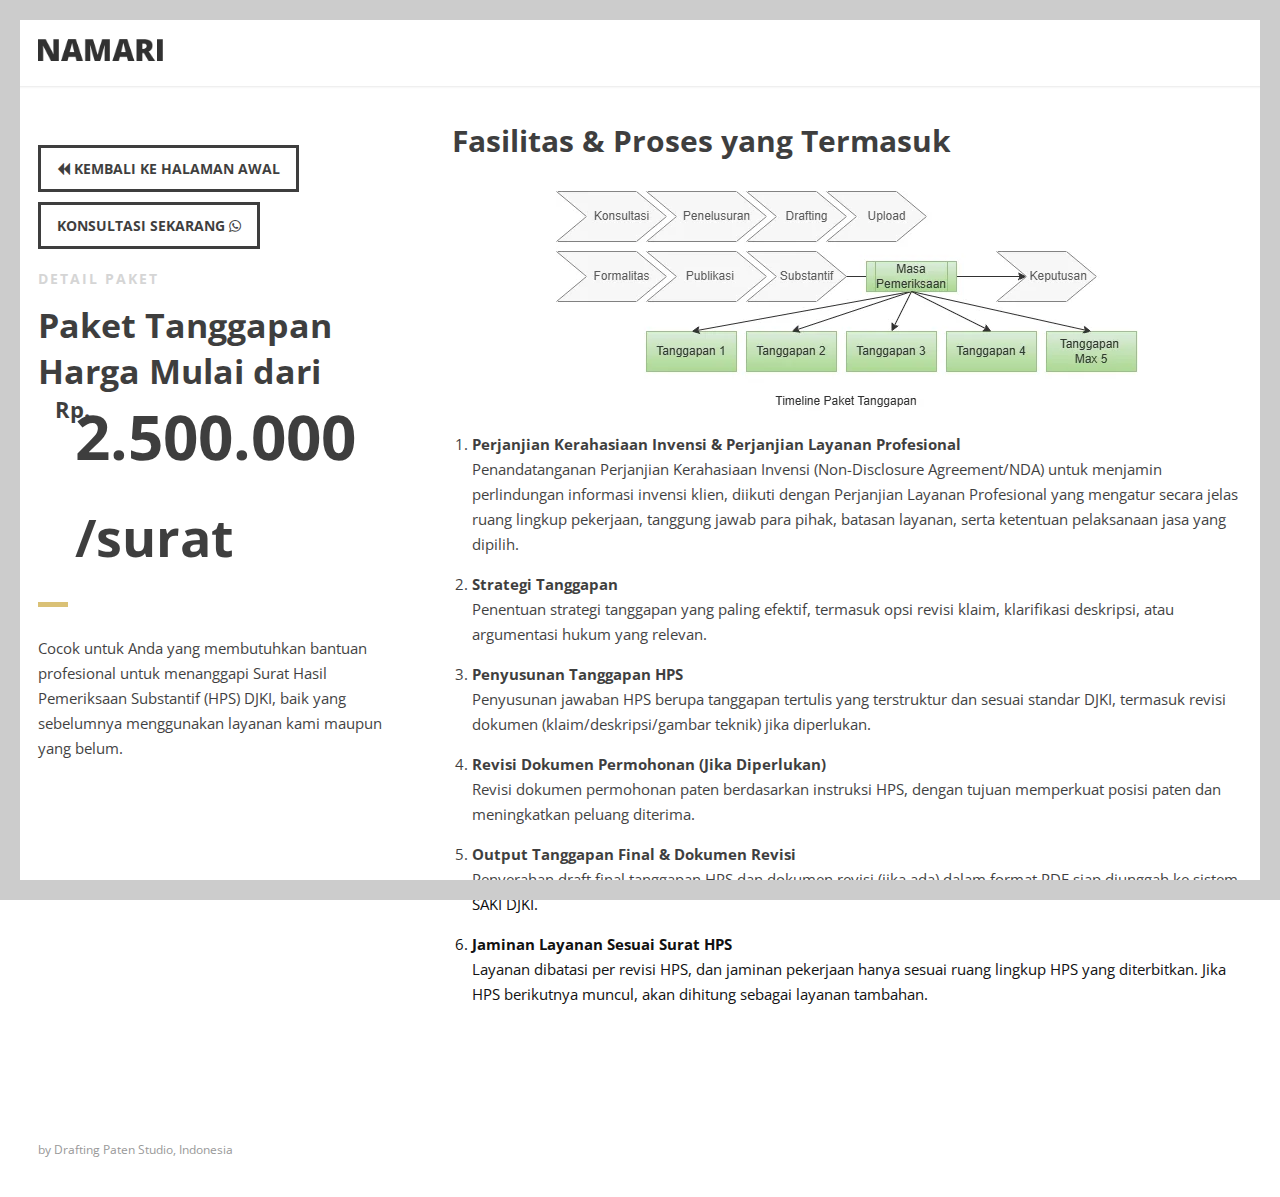
<file: tanggapan.html>
<!DOCTYPE html>
<html lang="id">

<head>

    <!-- Google tag (gtag.js) -->
    <script async src="https://www.googletagmanager.com/gtag/js?id=G-BLVT17N21N"></script>
    <script>
        window.dataLayer = window.dataLayer || [];
        function gtag(){dataLayer.push(arguments);}
        gtag('js', new Date());

        gtag('config', 'G-BLVT17N21N');
    </script>

    <meta charset="UTF-8">
    <title>Paket Tanggapan | Jasa Drafting Dokumen Paten</title>
    <meta name="description"
        content="Detail Paket Tanggapan: respon surat hasil pemeriksaan substantif, analisis isi HPS, strategi tanggapan, dan output dokumen revisi.">
    <meta name="viewport" content="width=device-width, initial-scale=1.0, user-scalable=no" />

    <link rel="shortcut icon" href="images/favicon.ico" title="Favicon" />
    <link rel="stylesheet" href="css/style.css">
    <link rel="stylesheet" href="css/namari-color.css">

    <link rel="preload" href="css/font-awesome.min.css" as="style" onload="this.onload=null;this.rel='stylesheet'">
    <noscript><link rel="stylesheet" href="css/font-awesome.min.css"></noscript>

    <link rel="preload" href="css/animate.css" as="style" onload="this.onload=null;this.rel='stylesheet'">
    <noscript><link rel="stylesheet" href="css/animate.css" type="text/css"></noscript>

    <link rel="preconnect" href="https://fonts.googleapis.com">
    <link rel="preconnect" href="https://fonts.gstatic.com" crossorigin>
    <link href="https://fonts.googleapis.com/css?family=Open+Sans:400,300,600,700,800&display=swap"
        rel="stylesheet" type="text/css">
</head>

<body>
    <div id="preloader">
        <div id="status" class="la-ball-triangle-path">
            <div></div>
            <div></div>
            <div></div>
        </div>
    </div>

    <div class="page-border" data-wow-duration="0.7s" data-wow-delay="0.2s">
        <div class="top-border wow fadeInDown animated"></div>
        <div class="right-border wow fadeInRight animated"></div>
        <div class="bottom-border wow fadeInUp animated"></div>
        <div class="left-border wow fadeInLeft animated"></div>
    </div>

    <div id="wrapper">
        <header id="banner">
            <div id="header" class="nav-collapse">
                <div class="row clearfix">
                    <div class="col-1">
                        <div id="logo">
                            <img src="images/logo.png" id="banner-logo" alt="Logo jasa drafting dokumen paten" />
                            <img src="images/logo-2.png" id="navigation-logo" alt="Logo jasa drafting dokumen paten" />
                        </div>
                    </div>
                </div>
            </div>

        </header>

        <main id="content">
            <section id="detail" class="scrollto">
                <div class="row clearfix">
                    <div class="col-3">
                        <a href="index.html#pricing" class="button" style="margin-bottom: 0;"><i class="fa fa-backward"></i> KEMBALI KE HALAMAN AWAL</a>
                        <a href="https://api.whatsapp.com/send?phone=6281399756279&text=Halo%2C%20saya%20ingin%20menggunakan%20jasa%20drafting%20paten.%20Apakah%20bisa%20konsultasi%20terkait%20layanan%20dari%20jasa%20ini%3F%20Saya%20tertarik%20dengan%20Paket%20TANGGAPAN." 
                            class="button" style="margin-top: 10px; margin-bottom: 10px;">
                            KONSULTASI SEKARANG <i class="fa fa-whatsapp"></i></a>
                        </a>
                        <div class="section-heading">
                            <h3>DETAIL PAKET</h3>
                            <h2 class="section-title">
                                Paket Tanggapan<br>
                                Harga Mulai dari <br><div class="price" style="margin-left: 10%;"><span>Rp.</span>2.500.000 <sub>/surat</sub></div>
                            </h2>
                            <p>
                                Cocok untuk Anda yang membutuhkan bantuan profesional untuk menanggapi Surat Hasil 
                                Pemeriksaan Substantif (HPS) DJKI, baik yang sebelumnya menggunakan layanan kami maupun yang belum.
                            </p>
                        </div>
                    </div>
                    <div class="col-2-3">
                        <h3>Fasilitas & Proses yang Termasuk</h3>
                        <div class="col-1 text-center">
                            <img src="images/gallery-images/tanggapan.webp" alt="">
                        </div>
                        <ol style="margin-left: 20px;">
                            <li>
                                <p>
                                    <strong>Perjanjian Kerahasiaan Invensi & Perjanjian Layanan Profesional</strong>
                                    <br>Penandatanganan Perjanjian Kerahasiaan Invensi (Non-Disclosure Agreement/NDA) untuk menjamin perlindungan informasi invensi klien, 
                                    diikuti dengan Perjanjian Layanan Profesional yang mengatur secara jelas ruang lingkup pekerjaan, tanggung jawab para pihak, batasan layanan, serta ketentuan pelaksanaan jasa yang dipilih.
                                </p>
                            </li>
                            <li>
                                <p>
                                    <strong>Strategi Tanggapan</strong>
                                    <br>Penentuan strategi tanggapan yang paling efektif, termasuk opsi revisi klaim, klarifikasi deskripsi, atau argumentasi hukum yang relevan.
                                </p>
                            </li>
                            <li>
                                <p>
                                    <strong>Penyusunan Tanggapan HPS</strong>
                                    <br>Penyusunan jawaban HPS berupa tanggapan tertulis yang terstruktur dan sesuai standar DJKI, termasuk revisi dokumen (klaim/deskripsi/gambar teknik) jika diperlukan.
                                </p>
                            </li>
                            <li>
                                <p>
                                    <strong>Revisi Dokumen Permohonan (Jika Diperlukan)</strong>
                                    <br>Revisi dokumen permohonan paten berdasarkan instruksi HPS, dengan tujuan memperkuat posisi paten dan meningkatkan peluang diterima.
                                </p>
                            </li>
                            <li>
                                <p>
                                    <strong>Output Tanggapan Final & Dokumen Revisi</strong>
                                    <br>Penyerahan draft final tanggapan HPS dan dokumen revisi (jika ada) dalam format PDF siap diunggah ke sistem SAKI DJKI.
                                </p>
                            </li>   
                            <li>
                                <p>
                                    <strong>Jaminan Layanan Sesuai Surat HPS</strong>
                                    <br>Layanan dibatasi per revisi HPS, dan jaminan pekerjaan hanya sesuai ruang lingkup HPS yang diterbitkan. Jika HPS berikutnya muncul, akan dihitung sebagai layanan tambahan.
                                </p>
                            </li>   
                        </ol>
                    </div>
                </div>
            </section>
        </main>

        <footer id="landing-footer" class="clearfix">
            <div class="row clearfix">
                <p id="copyright" class="col-2">by Drafting Paten Studio, Indonesia</p>
            </div>
        </footer>
    </div>

    <script src="js/jquery.1.8.3.min.js"></script>
    <script src="js/wow.min.js"></script>
    <script src="js/featherlight.min.js"></script>
    <script src="js/jquery.enllax.min.js"></script>
    <script src="js/jquery.scrollUp.min.js"></script>
    <script src="js/jquery.easing.min.js"></script>
    <script src="js/jquery.stickyNavbar.min.js"></script>
    <script src="js/jquery.waypoints.min.js"></script>
    <script src="js/site.js"></script>
</body>

</html>
</file>
<file: css/namari-color.css>
/* Namari Landing Page Dynamic Style Index

1. Website Default Styling
2. Navigation
3. Primary and Secondary Colors
4. Banner
5. Typography
6. Buttons
7. Footer


/*------------------------------------------------------------------------------------------*/
/* 1. Website Default Styling */
/*------------------------------------------------------------------------------------------*/


body {
    background:#fff;
}


/* Default Link Color */

a, .la-ball-triangle-path {
    color:#d2b356;
}

a:hover, #header.nav-solid nav a:hover {
    color:#d2b356;
}

/* Default Icon Color */

.icon i {
    color:#d2b356;
}

/* Border Color */

#banner .section-heading:before, .testimonial.classic footer:before {
    background: #d2b356;
}

.pricing-block-content:hover {
    border-color:#d2b356;
}


/*------------------------------------------------------------------------------------------*/
/* 2. Navigation */
/*------------------------------------------------------------------------------------------*/


/* Transparent Navigation Color on a Banner */

#header nav a, #header i {
    color:#111;
}


/* Navigation Colors when the Navigation is sticky and solid */ 

#header.nav-solid, #header.nav-solid a, #header.nav-solid i, #nav-mobile ul li a {
    color:#333;
}


/* Navigation Active State */

#header.nav-solid .active {
    color: #d2b356;
    border-color: #d2b356;
}    



/*------------------------------------------------------------------------------------------*/
/* 3. Primary and Secondary Colors */
/*------------------------------------------------------------------------------------------*/


/* Primary Background and Text Colors */

.primary-color, .featured .pricing {
    background-color:#d2b356;
}

.primary-color, .primary-color .section-title, .primary-color .section-subtitle, .featured .pricing, .featured .pricing p {
    color:#fff;    
}

.section-heading h2:after {
    background:#d2b356;
    content:"";
    display:block;
    width:30px;
    height:5px;
    margin-top:30px;
}

.text-center .section-heading h2:after {
    margin:30px auto 25px auto;
}

/* Primary Icon Colors */

.primary-color .icon i, .primary-color i {
    color:#fff;
}


/* Secondary Background and Text Colors */

.secondary-color {
    background-color:#f5f5f5;
}


/*------------------------------------------------------------------------------------------*/
/* 4. Banner */
/*------------------------------------------------------------------------------------------*/


/* Banner Background and Text Colors */

#banner {
    background: url("../images/banner-images/banner-image-1.webp") no-repeat center top;
    background-size:cover;
}


/*------------------------------------------------------------------------------------------*/
/* 5. Typography */
/*------------------------------------------------------------------------------------------*/


body {
    font-family: 'Open Sans', sans-serif, Arial, Helvetica;
    font-size:15px;
    font-weight:normal;
    color:#111;
}

/* Logo, if you are using Fonts as Logo and not image

#logo h1 {
    font-family:;
    font-size:; 
    font-weight:;
    color:;
}

#logo h2 {
    font-family:;
    font-size:; 
    font-weight:;
    color:;
}

*/


/* Banner Typography */

#banner h1 {
    font-family: 'Open Sans', sans-serif, Arial, Helvetica;
    font-size:62px;
    line-height:60px;
    font-weight:800;
    color:#111;
}

#banner h2 {
    font-family: 'Open Sans', sans-serif, Arial, Helvetica;
    font-size:18px;
    font-weight:300;
    color:#111;
}


/* Section Title and Subtitle */

.section-title {
    font-family: 'Open Sans', sans-serif, Arial, Helvetica;
    font-size: 34px; 
    font-weight:700;
    color:#111;
}

.section-subtitle {
    font-family: 'Open Sans', sans-serif, Arial, Helvetica;
    font-size: 16px;
    font-weight:300;
    color:#9c9c9c;
}

/* Testimonial */

.testimonial q {
    font-family: 'Open Sans', sans-serif, Arial, Helvetica;
    font-size: 17px; 
    font-weight:300;
}

.testimonial.classic q, .testimonial.classic footer {
    color:#111;
}


/* Standard Headings h1-h6 */

h1 {
    font-family: 'Open Sans', sans-serif, Arial, Helvetica;
    font-size: 40px; 
    font-weight:300;
    color:#111;
}

h2 {
    font-family: 'Open Sans', sans-serif, Arial, Helvetica;
    font-size: 34px; 
    font-weight:300;
    color:#111;
}

h3 {
    font-family: 'Open Sans', sans-serif, Arial, Helvetica;
    font-size: 30px; 
    font-weight:700;
    color:#111;
}

h4 {
    font-family: 'Open Sans', sans-serif, Arial, Helvetica;
    font-size: 18px; 
    font-weight:400;
    color:#111;
}

h5 {
    font-family: 'Open Sans', sans-serif, Arial, Helvetica;
    font-size: 16px; 
    font-weight:400;
    color:#111;
}

h6 {
    font-family: 'Open Sans', sans-serif, Arial, Helvetica;
    font-size: 14px; 
    font-weight:400;
    color:#111;
}


/*------------------------------------------------------------------------------------------*/
/* 6. Buttons */
/*------------------------------------------------------------------------------------------*/

/* ----------Default Buttons---------- */


/* Button Text */

.button, input[type="submit"]  {
    font-family: 'Open Sans', sans-serif, Arial, Helvetica;
    font-size:14px;
    font-weight:bold;
    color:#111;
}


/* Button Color */

.button, input[type="submit"] {
    border-color:#111;
}


/* Button Hover Color */

.button:hover,  input[type="submit"]:hover {
    border-color:#d2b356;
    color:#d2b356;
}


/* ----------Banner Buttons---------- */


/* Button Text */

#banner .button {
    font-family: 'Open Sans', sans-serif, Arial, Helvetica;
    font-size:16px;
    color:#111;
}


/* Button Color */

#banner .button {
    border-color:#111;
}


/* Button Hover Color */

#banner .button:hover {
    color:#d2b356;
    border-color:#d2b356;
}


/*------------------------------------------------------------------------------------------*/
/* 7. Footer */
/*------------------------------------------------------------------------------------------*/

#landing-footer, #landing-footer p, #landing-footer a {
    font-family: 'Open Sans', sans-serif, Arial, Helvetica;
    font-size:12px;
    font-weight:normal;
    color:#999;
}

/* Footer Icon Color */

#landing-footer i {
    color:#999;
}
</file>
<file: css/style.css>
/* Namari Landing Page v.1.1.0 Style Index - a free landing page by shapingrain.com

1. Default and Reset styles
- 1.1 Input Elements
2. Global elements
- 2.1 Header
- 2.2 Logo
- 2.3 Buttons
- 2.4 Navigation
- 2.5 Social Elements
- 2.6 Images
3. Fonts and Headings
4. Banner
- 4.1 SignUp Form
5. Content Elements
- 5.1 Icons
- 5.2 Parallax Elements
- 5.3 Divider
6. Landing Page Sections
- 6.1 Features
- 6.2 Testimonials
- 6.3 Gallery
- 6.4 Video
- 6.5 Clients
- 6.6 Pricing Table
7. Footer


/*------------------------------------------------------------------------------------------*/
/* 1. Defaults & Reset of specific styles across browsers */
/*------------------------------------------------------------------------------------------*/

*, *:before, *:after {
    -webkit-box-sizing: border-box;
    -moz-box-sizing: border-box;
    box-sizing: border-box;
}

body, div, dl, dt, dd, ul, ol, li, h1, h2, h3, h4, h5, h6, pre, form, blockquote, th, td {
    margin: 0;
    padding: 0;
    direction: ltr;
}

body {
    margin: 0;
    padding: 0;
    -webkit-font-smoothing: antialiased;
    overflow-x: hidden;
}

p {
    line-height: 25px;
}

.row img {
    height: auto;
    max-width: 100%;
}

a {
    text-decoration: none;
    line-height: inherit;
    -webkit-transition: opacity 0.3s ease-out;
    -moz-transition: opacity 0.3s ease-out;
    -o-transition: opacity 0.3s ease-out;
    transition: opacity 0.3s ease-out;
}

iframe {
    border: 0 !important;
}

.parallax-window {
    min-height: 400px;
    background: transparent;
}

figure {
    margin: 0;
}

/* Page Border */

.page-border {
    position: fixed;
    z-index: 999999;
    pointer-events: none;
}

.page-border .bottom-border, .page-border .left-border, .page-border .right-border, .page-border .top-border {
    background: #f3f3ef;
    position: fixed;
    z-index: 9999;
}

.page-border > .top-border, .page-border > .right-border, .page-border > .bottom-border, .page-border > .left-border {
    padding: 11px;
    background: #ccc;
}

.page-border .bottom-border, .page-border .top-border {
    width: 100%;
    padding: 10px;
    left: 0;
}

.page-border .left-border, .page-border .right-border {
    padding: 10px;
    height: 100%;
    top: 0;
}

.page-border .top-border {
    top: 0;
}

.page-border .right-border {
    right: 0;
}

.page-border .bottom-border {
    bottom: 0;
}

.page-border .left-border {
    left: 0;
}

#wrapper {
    margin:0 15px;
    padding: 15px 0;
    position: relative;
}


/* --------- 1.1 Input Elements ---------- */

input, textarea {
    border: 1px solid #e1e1e1;
    padding: 10px;
    -webkit-transition: all .3s linear;
    -moz-transition: all .3s linear;
    transition: all .3s linear;
    border-radius: 3px;
}

input {
    height: 40px;
    margin: 3px 0;
    outline: none;
    line-height: normal;
    font-size: 14px;
}

input[type="submit"] {
    cursor: pointer;
    border-style: solid;
    border-width: 2px;
    padding-top: 0;
    padding-bottom: 0;
}

select {
    border: 1px solid #e1e1e1;
    height: 40px;
    padding: 5px;
}

input:focus, textarea:focus {
    box-shadow: inset 0 1px 3px rgba(0, 0, 0, 0.1);
}

*:focus {
    outline: none;
}

/*------------------------------------------------------------------------------------------*/
/* 2. Layout Elements */
/*------------------------------------------------------------------------------------------*/

section {
    clear: both;
    overflow: hidden;
}

/* Rows and Columns */

.row {
    max-width: 1245px;
    margin: 0 auto;
    padding: 75px 0;
    position: relative;
}

.no-padding-bottom .row, .no-padding-bottom div, .no-padding-bottom.row {
    padding-bottom: 0;
}

.no-padding-top.row, .no-padding-top div {
    padding-top: 0;
}

.big-padding-top {
    padding-top: 75px !important;
}

.big-padding-bottom {
    padding-bottom: 85px !important;
}

/* Targets all elements */

[class*='col-'] {
    float: left;
    padding: 20px;
}

#clients .col-2-3 [class*='col-'] {
    padding: 0;
}

/* Clearfix */

.clearfix:after {
    content: "";
    display: table;
    clear: both;
}

/* Main Widths */

.col-1 {
    width: 100%;
}

.col-2 {
    width: 50%;
}

.col-3 {
    width: 33.33%;
}

.col-4 {
    width: 25%;
}

.col-5 {
    width: 20%;
}

.col-6 {
    width: 16.6666666667%;
}

.col-7 {
    width: 14.2857142857%;
}

.col-8 {
    width: 12.5%;
}

.col-9 {
    width: 11.1111111111%;
}

.col-10 {
    width: 10%;
}

.col-11 {
    width: 9.09090909091%;
}

.col-12 {
    width: 8.33%;
}

.col-2-3 {
    width: 66.66%;
}

.col-3-4 {
    width: 75%;
}

.col-9-10 {
    width: 90%;
}

/* Golden Ratio */
.col-61 {
    width: 61.8%;
}

.col-38 {
    width: 38.2%;
}

/* --------- 2.1 Header --------- */

#header {
    height: 71px !important;
    overflow: visible;
    z-index: 9999;
    width: 100%;
    position: absolute !important;
}

#header .row {
    padding: 0;
}

#header aside {
    text-align: right;
}

#header ul {
    text-align: center;
}

#header li {
    display: inline-block;
    list-style: none;
    margin: 0;
}

/* --------- 2.2 Logo ---------- */

#logo {
    float: left;
    height: 71px;
    line-height: 66px;
    margin-right: 15px;
}

#logo h1, #logo h2 {
    display: inline-block;
}

#banner #logo h1 {
    font-size: 28px;
    margin-right: 10px;
    font-weight: 900;
    padding: 0;
}

#logo h2 {
    font-size: 18px;
    padding: 0;
}

#logo img {
    max-height: 22px;
    vertical-align: middle;
    margin-right: 15px;
}

#navigation-logo {
    display: none;
}

.nav-solid #logo #banner-logo {
    display: none;
}

.nav-solid #logo #navigation-logo {
    display: inline-block;
}

/* --------- 2.3 Buttons ---------- */

.call-to-action {
    padding: 35px 0 35px 0;
}

/*Style*/

.button {
    font-size: 16px;
    margin: 35px 0;
    padding: 11px 16px;
    -webkit-transition: all .3s linear;
    -moz-transition: all .3s linear;
    transition: all .3s linear;
    display: inline-block;
    border-width: 3px;
    border-style: solid;
}

/* Play Button */

#video-section {
    position:relative;
}

.play-video {
    height:110px;
    position:absolute;
    top:50%;
    margin-top:-110px;
    width:100%;
}

.play-icon {
    display: inline-block;
    font-size: 0px;
    cursor: pointer;
    margin: 45px auto;
    width: 110px;
    height: 110px;
    border-radius: 50%;
    text-align: center;
    position: relative;
    z-index: 1;
}

.play-icon:after {
    pointer-events: none;
    position: absolute;
    width: 100%;
    height: 100%;
    border-radius: 50%;
    content: '';
    -webkit-box-sizing: content-box;
    -moz-box-sizing: content-box;
    box-sizing: content-box;
}

.play-icon:before {
    font-family: 'fontawesome';
    content: '\f144';
    speak: none;
    font-size: 74px;
    line-height: 110px;
    font-style: normal;
    font-weight: normal;
    font-variant: normal;
    text-transform: none;
    display: block;
    -webkit-font-smoothing: antialiased;
    color:#fff;
}

.play-video .play-icon {
    background: rgba(255, 255, 255, 0.5);
    -webkit-transition: -webkit-transform ease-out 0.3s, background 0.4s;
    -moz-transition: -moz-transform ease-out 0.3s, background 0.4s;
    transition: transform ease-out 0.3s, background 0.4s;
}

.play-video .play-icon:after {
    top: 0;
    left: 0;
    padding: 0;
    z-index: -1;
    box-shadow: 0 0 0 2px rgba(255, 255, 255, 0.1);
    opacity: 0;
    -webkit-transform: scale(0.9);
    -moz-transform: scale(0.9);
    -ms-transform: scale(0.9);
    transform: scale(0.9);
}

.play-video .play-icon:hover {
    background: rgba(255, 255, 255, 0.05);
    -webkit-transform: scale(0.93);
    -moz-transform: scale(0.93);
    -ms-transform: scale(0.93);
    transform: scale(0.93);
    color: #fff;
}


/* --------- 2.4 Navigation ---------- */

#header {
    font-size: 13px;
}

#header aside {
    float: right;
}

#header nav ul {
    text-transform: uppercase;

}

#header nav a {
    height: 71px;
    line-height: 71px;
    display: block;
    padding: 0 10px;
}

#header nav a:hover {
    opacity: 0.6;
}

/*Navigation Solid*/

#header.nav-solid [class*='col-'] {
    padding: 0 20px;
}

#header.nav-solid {
    background: #fff;
    box-shadow: 2px 0px 3px rgba(0, 0, 0, 0.2);
    position: fixed !important;
    left:0;
}

#header.nav-solid nav a {
    border-bottom: 3px solid;
    border-color: #fff;
    -webkit-transition: all 0.3s ease-out;
    -moz-transition: all 0.3s ease-out;
    -o-transition: all 0.3s ease-out;
    transition: all 0.3s ease-out;
}

#header.nav-solid nav a:hover {
    opacity: 1;
}

/* Social Elements when Solid*/

#header.nav-solid .social-icons a {
    -webkit-transition: all 0.3s ease-out;
    -moz-transition: all 0.3s ease-out;
    -o-transition: all 0.3s ease-out;
    transition: all 0.3s ease-out;
    opacity: 0.5;
}

#header.nav-solid .social-icons a:hover {
    opacity: 1;
    color: #e4473c;
}

/* Responsive Nav Styling */

#nav-trigger {
    display: none;
    text-align: right;
}

#nav-trigger span {
    display: inline-block;
    width: 38px;
    height: 71px;
    color: #111;
    cursor: pointer;
    text-transform: uppercase;
    font-size: 22px;
    text-align: center;
    border-top-right-radius: 5px;
    border-top-left-radius: 5px;
    -webkit-transition: all 0.3s ease-out;
    -moz-transition: all 0.3s ease-out;
    -o-transition: all 0.3s ease-out;
    transition: all 0.3s ease-out;
}

#nav-trigger span:after {
    font-family: "fontAwesome";
    display: inline-block;
    width: 38px;
    height: 71px;
    line-height: 75px;
    text-align: center;
    content: "\f0c9";
    border-top-right-radius: 5px;
    border-top-left-radius: 5px;
}

#nav-trigger span.open:after {
    content: "\f00d";
}

#nav-trigger span:hover, .nav-solid #nav-trigger span.open:hover, .nav-solid #nav-trigger span:hover {
    opacity: 0.6;
}

#nav-trigger span.open, #nav-trigger span.open:hover {
    color: #111;
}

.nav-solid #nav-trigger span.open:hover {
    color: #999;
}

.nav-solid #nav-trigger span {
    color: #999;
    opacity: 1;
}

nav#nav-mobile {
    position: relative;
    display: none;
}

nav#nav-mobile ul {
    display: none;
    list-style-type: none;
    position: absolute;
    left: 0;
    right: 0;
    margin-left: -20px;
    margin-right: -20px;
    padding-top: 10px;
    padding-bottom: 10px;
    text-align: center;
    background-color: #fff;
    box-shadow: 0 5px 3px rgba(0, 0, 0, 0.2);
}

nav#nav-mobile ul:after {
    display: none;
}

nav#nav-mobile li {
    margin: 0 20px;
    float: none;
    text-align: left;
    border-bottom: 1px solid #e1e1e1;
}

nav#nav-mobile li:last-child {
    border-bottom: none;
}

.nav-solid nav#nav-mobile li {
    border-top: 1px solid #e1e1e1;
    border-bottom: none;
}

nav#nav-mobile a {
    display: block;
    padding: 12px 0;
    color: #333;
    width: 100%;
    height: auto;
    line-height: normal;
    display: block;
    border-bottom: none !important;
    -webkit-transition: all 0.3s ease-out;
    -moz-transition: all 0.3s ease-out;
    -o-transition: all 0.3s ease-out;
    transition: all 0.3s ease-out;
}

nav#nav-mobile a:hover {
    background: #fafafa;
    opacity: 1;
}

/* --------- 2.5 Social Elements ---------- */

#header .col-4 {
    text-align: right;
}

.social-icons {
    display: inline-block;
    list-style: none;
}

.social-icons a {
    display: inline-block;
    width: 32px;
    text-align: center;
}

.social-icons a:hover {
    opacity: 0.7;
}

.social-icons span {
    display: none;
}

#header .social-icons {
    margin-top: 27px;
}

/* --------- 2.6 Images ---------- */

/*Alignment*/

img {
    vertical-align: top;
}

.image-center {
    display: block;
    margin: 0 auto;
}

a img {
    border: none;
    -webkit-transition: all 0.3s ease-out;
    -moz-transition: all 0.3s ease-out;
    -o-transition: all 0.3s ease-out;
    transition: all 0.3s ease-out;
    -webkit-backface-visibility: hidden;
}

a img:hover {
    opacity: 0.7;
}

/*------------------------------------------------------------------------------------------*/
/* 3. Fonts */
/*------------------------------------------------------------------------------------------*/

h1 {
    padding: 20px 0;
}

h2 {
    padding: 14px 0;
}

h3 {
    padding: 10px 0;
}

h4 {
    padding: 7px 0;
}

h5 {
    padding: 7px 0;
}

h6 {
    padding: 7px 0;
}

/* Text Alignment */

.text-left {
    text-align: left;
}

.text-center {
    text-align: center;
}

.text-right {
    text-align: right;
}

/* Section Headings */

.section-heading {
    padding: 0 0 15px 0;
}

.section-subtitle {
    font-size: 18px;
    padding-top: 0;
}

.section-heading h3 {
    font-size: 14px;
    font-weight: bold;
    color: #ccc;
    letter-spacing: 2px;
    padding-bottom: 0;
}

/*------------------------------------------------------------------------------------------*/
/* 4. Banner */
/*------------------------------------------------------------------------------------------*/

#banner {
    background-size: cover;
}

#banner-content.row {
    padding-top: 170px;
    padding-bottom: 100px;
}

#banner h1 {
    padding-top: 5%;
}

#banner .section-heading:before {
    content: "";
    display: block;
    width: 30px;
    height: 5px;
    margin-top: 30px;
}



/*------------------------------------------------------------------------------------------*/
/* 5. Content Elements */
/*------------------------------------------------------------------------------------------*/

/* --------- 5.1 Icons ---------- */

/*Font Icon sizes*/

.fa-1x {
    font-size: 15px !important;
}

/*Icon Block*/

.icon-block {
    position: relative;
}

.icon-block h4 {
    font-weight: bold;
    padding-top: 0;
}

.icon-block .icon {
    position: absolute;
}

.icon-block p {
    margin-top: 0;
}

/* Icon Left*/

.icon-left .icon {
    left: 15;
}

.icon-left .icon-block-description {
    padding-left: 53px;
}

/* Icon Right */

.icon-right .icon {
    right: 15;
}

.icon-right .icon-block-description {
    padding-right: 53px;
}

/* Icon Above */

.icon-top {
    display: block;
}

.icon-top .icon {
    position: relative;
    display: block;
}

.icon-top .icon-block-description {
    padding-top: 25px;
}

/* --------- 5.2 Parallax Elements ---------- */

.banner-parallax-1, .banner-parallax-2, .banner-parallax-3 {
    min-height: 350px;
}

/* --------- 5.3 Divider ---------- */

.divider {
    position: relative;
    width: 40%;
    height: 20px;
    line-height: 20px;
    margin: 10px auto 5px auto;
    clear: both;
    text-align: center;
}

.divider-inner {
    position: absolute;
    height: 1px;
    width: 100%;
    top: 50%;
    margin-top: -1px;
    border-top: 1px solid;
    border-color: #e1e1e1;
}

.divider i {
    background: #fff;
    position: relative;
    top: -11px;
    padding: 0 5px 0 5px;
    color: #e1e1e1;
}

/*------------------------------------------------------------------------------------------*/
/* 6. Landing Page Sections */
/*------------------------------------------------------------------------------------------*/

/* --------- 6.1 Introduction ---------- */

.introduction img.featured {
    padding: 55px 0 0 0;
}

/* --------- 6.2 Features ---------- */

.features.row {
    padding-left: 5%;
    padding-right: 5%;
}

.features div:nth-child(4) {
    clear: both;
}

/* --------- 6.3 Testimonials ---------- */

.testimonial {
    padding: 15px;
}

blockquote {
    position: relative;
}

.testimonial img {
    max-height: 120px;
    border-radius: 250em;
}

.testimonial footer {
    padding-top: 12px;
}

/* Style Classic - Avatar above Testimonial */

.testimonial.classic img {
    display: inline-block;
    margin-bottom: 25px;
}

.testimonial.classic q {
    display: block;
}

.testimonial.classic footer:before {
    display: block;
    content: "";
    width: 30px;
    height: 4px;
    margin: 10px auto 15px auto;
}

/* Style Big */

.testimonial.bigtest {
    padding-top: 0;
}

.testimonial.bigtest q {
    font-size: 22px;
}

/* --------- 6.4 Gallery ---------- */

#gallery img {
    max-height: 300px;
}

#gallery [class*='col-'] {
    padding: 0;
}

#gallery a {
    display: inline-block;
    position: relative;
    overflow: hidden;
}

#gallery a:hover img {
    opacity: 0.15;
    -moz-backface-visibility: hidden;
}

#gallery a:before {
    font-size: 2.2em;
    font-style: normal;
    font-weight: normal;
    text-align: center;
    content: "+";
    width: 70px;
    height: 70px;
    border-radius: 100em;
    display: block;
    position: absolute;
    top: 55%;
    left: 50%;
    line-height: 72px;
    margin: -35px 0 0 -35px;
    opacity: 0;
    -webkit-transition: all .2s linear;
    -moz-transition: all .2s linear;
    transition: all .2s linear;
    vertical-align: middle;
}

#gallery a:hover:before {
    opacity: 1;
    top: 50%;
    left: 50%;
}

/**
 * Featherlight – ultra slim jQuery lightbox
 * Version 1.3.3 - http://noelboss.github.io/featherlight/
 *
 * Copyright 2015, Noël Raoul Bossart (http://www.noelboss.com)
 * MIT Licensed.
**/
@media all {
    .featherlight {
        display: none;

        /* dimensions: spanning the background from edge to edge */
        position: fixed;
        top: 0;
        right: 0;
        bottom: 0;
        left: 0;
        z-index: 2147483647; /* z-index needs to be >= elements on the site. */

        /* position: centering content */
        text-align: center;

        /* insures that the ::before pseudo element doesn't force wrap with fixed width content; */
        white-space: nowrap;

        /* styling */
        cursor: pointer;
        background: #333;
        /* IE8 "hack" for nested featherlights */
        background: rgba(0, 0, 0, 0);
    }

    /* support for nested featherlights. Does not work in IE8 (use JS to fix) */
    .featherlight:last-of-type {
        background: rgba(0, 0, 0, 0.8);
    }

    .featherlight:before {
        /* position: trick to center content vertically */
        content: '';
        display: inline-block;
        height: 100%;
        vertical-align: middle;
        margin-right: -0.25em;
    }

    .featherlight .featherlight-content {

        /* position: centering vertical and horizontal */
        text-align: left;
        vertical-align: middle;
        display: inline-block;

        /* dimensions: cut off images */
        overflow: auto;
        padding: 25px 0;
        border-bottom: 25px solid transparent;

        /* dimensions: handling small or empty content */
        min-width: 30%;

        /* dimensions: handling large content */
        margin-left: 5%;
        margin-right: 5%;
        max-height: 95%;

        /* styling */
        cursor: auto;

        /* reset white-space wrapping */
        white-space: normal;
    }

    /* contains the content */
    .featherlight .featherlight-inner {
        /* make sure its visible */
        display: block;
    }

    .featherlight .featherlight-close-icon {
        /* position: centering vertical and horizontal */
        position: absolute;
        z-index: 9999;
        top: 25px;
        right: 25px;

        /* dimensions: 25px x 25px */
        line-height: 25px;
        width: 25px;

        /* styling */
        cursor: pointer;
        text-align: center;
        color: #fff;
        font-family: "fontawesome";
        font-size: 22px;
        opacity: 0.5;
        -webkit-transition: all 0.3s ease-out;
        -moz-transition: all 0.3s ease-out;
        -o-transition: all 0.3s ease-out;
        transition: all 0.3s ease-out;
    }

    .featherlight .featherlight-close-icon:hover {
        opacity: 1;
    }

    .featherlight .featherlight-image {
        /* styling */
        max-height: 100%;
        max-width:100%;
    }

    .featherlight-iframe .featherlight-content {
        /* removed the border for image croping since iframe is edge to edge */
        border-bottom: 0;
        padding: 0;
    }

    .featherlight iframe {
        /* styling */
        border: none;
    }
}

/* handling phones and small screens */
@media only screen and (max-width: 1024px) {
    .featherlight .featherlight-content {
        /* dimensions: maximize lightbox with for small screens */
        margin-left: 10px;
        margin-right: 10px;
        max-height: 98%;

        padding: 10px 10px 0;
        border-bottom: 10px solid transparent;
    }

}

/* Gallery Styling */
@media all {
    .featherlight-next,
    .featherlight-previous {
        font-family: "fontawesome";
        font-size: 22px;
        display: block;
        position: absolute;
        top: 25px;
        right: 0;
        bottom: 0;
        left: 80%;
        cursor: pointer;
        /* preventing text selection */
        -webkit-touch-callout: none;
        -webkit-user-select: none;
        -khtml-user-select: none;
        -moz-user-select: none;
        -ms-user-select: none;
        user-select: none;
        /* IE9 hack, otherwise navigation doesn't appear */
        background: rgba(0, 0, 0, 0);
        -webkit-transition: all 0.3s ease-out;
        -moz-transition: all 0.3s ease-out;
        -o-transition: all 0.3s ease-out;
        transition: all 0.3s ease-out;
    }

    .featherlight-previous {
        left: 0;
        right: 80%;
    }

    .featherlight-next span,
    .featherlight-previous span {
        display: inline-block;
        opacity: 0.3;
        position: absolute;
        top: 50%;
        width: 100%;
        font-size: 80px;
        line-height: 80px;

        /* center vertically */
        margin-top: -40px;
        color: #fff;
        font-style: normal;
        font-weight: normal;
        -webkit-transition: all 0.3s ease-out;
        -moz-transition: all 0.3s ease-out;
        -o-transition: all 0.3s ease-out;
        transition: all 0.3s ease-out;
    }

    .featherlight-next span {
        text-align: right;
        left: auto;
        right: 7%;
    }

    .featherlight-previous span {
        text-align: left;
        left: 7%;
    }

    .featherlight-next:hover span,
    .featherlight-previous:hover span {
        display: inline-block;
        opacity: 1;
    }

    /* Hide navigation while loading */
    .featherlight-loading .featherlight-previous, .featherlight-loading .featherlight-next {
        display: none;
    }
}

/* Always display arrows on touch devices */
@media only screen and (max-device-width: 1024px) {
    .featherlight-next:hover,
    .featherlight-previous:hover {
        background: none;
    }

    .featherlight-next span,
    .featherlight-previous span {
        display: block;
    }
}

/* handling phones and small screens */
@media only screen and (max-width: 1024px) {
    .featherlight-next,
    .featherlight-previous {
        top: 10px;
        right: 10px;
        left: 85%;
    }

    .featherlight-previous {
        left: 10px;
        right: 85%;
    }

    .featherlight-next span,
    .featherlight-previous span {
        margin-top: -30px;
        font-size: 40px;
    }
}

/* --------- 6.5 Video ---------- */

#video-box {
    color:#fff;
    position:relative;
    overflow:hidden;
    text-align:center;
}

.video_container, .easyContainer {
    position: relative;
    padding-bottom: 56.25%; /* 16/9 ratio */
    margin: 0;
    padding-top: 0; /* IE6 workaround*/
    height: 0;
    overflow: hidden;
}

.video_container iframe, .video_container object, .video_container embed {
    position: absolute;
    top: 0;
    left: 0;
    width: 100% !important;
    height: 100% !important;
}

.slvj-lightbox iframe, .slvj-lightbox object, .slvj-lightbox embed {
    width: 100% !important;
    height: 529px !important;
}

.videojs-background-wrap {
    overflow: hidden;
    position: absolute;
    height: 100%;
    width: 100%;
    top: 0;
    left: 0;
    z-index: -998;
}

#slvj-window {
    width: 100%;
    min-height: 100%;
    z-index: 9999999999;
    background: rgba(0, 0, 0, 0.8);
    position: fixed;
    top: 0;
    left: 0;
}

#slvj-window,
#slvj-window * {
    -webkit-box-sizing: border-box;
    -moz-box-sizing: border-box;
    box-sizing: border-box;
}

#slvj-background-close {
    width: 100%;
    min-height: 100%;
    z-index: 31;
    position: fixed;
    top: 0;
    left: 0;
}

#slvj-back-lightbox {
    max-width: 940px;
    max-height: 529px;
    z-index: 32;
    text-align: center;
    margin: 0 auto;
}

.slvj-lightbox {
    width: 100%;
    height: 100%;
    margin: 0;
    z-index: 53;
}

#slvj-close-icon:before {
    font-family: "fontawesome";
    color: #fff;
    content: '\f00d';
    font-size: 22px;
    opacity: 0.5;
    -webkit-transition: all 0.3s ease-out;
    -moz-transition: all 0.3s ease-out;
    -o-transition: all 0.3s ease-out;
    transition: all 0.3s ease-out;
    z-index: 99999;
    height: 22px;
    width: 22px;
    position: absolute;
    top: 15px;
    right: 15px;
    cursor: pointer;
}

#slvj-close-icon:before:hover {
    opacity: 1;
    cursor: pointer;
}

/* --------- 6.6 Clients ---------- */

#clients a {
    display: block;
    text-align: center;
    position: relative;
    text-transform: uppercase;
    font-weight: bold;
    color: #fff;
}

#clients img {
    display: inline-block;
    padding: 15px 25px;
}

.client-overlay {
    background: rgba(0, 0, 0, 0.8);
    position: absolute;
    top;
    0;
    right: 0;
    bottom: 0;
    left: 0;
    width: 100%;
    height: 100%;
    opacity: 0;
    -webkit-transition: all 0.3s ease-out;
    -moz-transition: all 0.3s ease-out;
    -o-transition: all 0.3s ease-out;
    transition: all 0.3s ease-out;
}

#clients a:hover .client-overlay {
    opacity: 1;
}

.client-overlay span {
    position: absolute;
    top: 48%;
    left: 0;
    width: 100%;
    text-align: center;
    display: inline-block;
}

/* --------- 6.7 Pricing Table ---------- */

.pricing-block-content {
    background: #fff;
    padding: 25px 0 25px 0;
    box-shadow: 0px 1px 2px rgba(0, 0, 0, 0.07);
    transition: all 0.2s ease-in-out 0s;
    position: relative;
    border: 10px solid #fff;
}


.pricing-block ul {
    list-style: none;
    margin: 25px 0 25px 0;
}

.pricing-block li {
    padding: 14px 0;
    border-bottom: 1px dotted #e1e1e1;
}

.pricing-block li:last-of-type {
    border:none;
}

.pricing-block h3 {
    font-size:17px;
    text-transform:uppercase;
    padding-bottom:0;
}

.pricing-sub {
    font-style: italic;
    color:#ccc;
    margin:0 0 25px 0;
}

/*Price*/

.pricing {
    background: #f5f5f5;
    padding: 25px;
    position: relative;
}

.price {
    display: inline-block;
    font-size: 62px;
    font-weight: 700;
    position: relative;
}

.price span {
    position: absolute;
    top: 0;
    left: -20px;
    font-size: 22px;
}

.pricing  p {
    font-style:italic;
    color:#b4b4b4;
    line-height:auto;
    margin:0;
}



/*------------------------------------------------------------------------------------------*/
/* 7. Footer */
/*------------------------------------------------------------------------------------------*/

#landing-footer {
    clear: both;
}

#landing-footer .row {
    padding: 0;
}

#landing-footer p {
    margin: 0;
}

#landing-footer ul {
    list-style: none;
    text-align: right;
}

#landing-footer li {
    display: inline-block;
}

/* Scroll Up */

#scrollUp {
    bottom: 15px;
    right: 30px;
    width: 70px;
    height: 80px;
    margin-bottom: -10px;
    padding: 0 5px 20px 5px;
    text-align: center;
    text-decoration: none;
    color: #fff;
    -webkit-transition: margin-bottom 150ms linear;
    -moz-transition: margin-bottom 150ms linear;
    -o-transition: margin-bottom 150ms linear;
    transition: margin-bottom 150ms linear;
}

#scrollUp:hover {
    margin-bottom: 0;
}

#scrollUp:before {
    background: #ccc;
    font-family: "fontawesome";
    font-size: 2.4em;
    font-style: normal;
    font-weight: normal;
    text-align: center;
    color: #fff;
    width: 45px;
    height: 45px;
    display: inline-block;
    line-height: 45px;
    content: "\f106";
    opacity: 1;
}

/*Preloader*/

#preloader {
    position: fixed;
    top: 0;
    left: 0;
    right: 0;
    bottom: 0;
    background-color: #fff; /* change if the mask should have another color then white */
    z-index: 99999; /* makes sure it stays on top */
}

#status {
    width: 110px;
    height: 110px;
    position: absolute;
    left: 50%; /* centers the loading animation horizontally one the screen */
    top: 50%; /* centers the loading animation vertically one the screen */
    background-position: center;
    margin: -55px 0 0 -55px; /* is width and height divided by two */
    text-align: center;
}

/*!
 * Load Awesome v1.1.0 (http://github.danielcardoso.net/load-awesome/)
 * Copyright 2015 Daniel Cardoso <@DanielCardoso>
 * Licensed under MIT
 */
.la-ball-triangle-path,
.la-ball-triangle-path > div {
    position: relative;
    -webkit-box-sizing: border-box;
    -moz-box-sizing: border-box;
    box-sizing: border-box;
}

.la-ball-triangle-path {
    display: block;
    font-size: 0;
    color: #fff;
}

.la-ball-triangle-path.la-dark {
    color: #333;
}

.la-ball-triangle-path > div {
    display: inline-block;
    float: none;
    background-color: currentColor;
    border: 0 solid currentColor;
}

.la-ball-triangle-path {
    width: 32px;
    height: 32px;
}

.la-ball-triangle-path > div {
    position: absolute;
    top: 0;
    left: 0;
    width: 10px;
    height: 10px;
    border-radius: 100%;
}

.la-ball-triangle-path > div:nth-child(1) {
    -webkit-animation: ball-triangle-path-ball-one 2s 0s ease-in-out infinite;
    -moz-animation: ball-triangle-path-ball-one 2s 0s ease-in-out infinite;
    -o-animation: ball-triangle-path-ball-one 2s 0s ease-in-out infinite;
    animation: ball-triangle-path-ball-one 2s 0s ease-in-out infinite;
}

.la-ball-triangle-path > div:nth-child(2) {
    -webkit-animation: ball-triangle-path-ball-two 2s 0s ease-in-out infinite;
    -moz-animation: ball-triangle-path-ball-two 2s 0s ease-in-out infinite;
    -o-animation: ball-triangle-path-ball-two 2s 0s ease-in-out infinite;
    animation: ball-triangle-path-ball-two 2s 0s ease-in-out infinite;
}

.la-ball-triangle-path > div:nth-child(3) {
    -webkit-animation: ball-triangle-path-ball-tree 2s 0s ease-in-out infinite;
    -moz-animation: ball-triangle-path-ball-tree 2s 0s ease-in-out infinite;
    -o-animation: ball-triangle-path-ball-tree 2s 0s ease-in-out infinite;
    animation: ball-triangle-path-ball-tree 2s 0s ease-in-out infinite;
}

.la-ball-triangle-path.la-sm {
    width: 16px;
    height: 16px;
}

.la-ball-triangle-path.la-sm > div {
    width: 4px;
    height: 4px;
}

.la-ball-triangle-path.la-2x {
    width: 64px;
    height: 64px;
}

.la-ball-triangle-path.la-2x > div {
    width: 20px;
    height: 20px;
}

.la-ball-triangle-path.la-3x {
    width: 96px;
    height: 96px;
}

.la-ball-triangle-path.la-3x > div {
    width: 30px;
    height: 30px;
}

/*
 * Animations
 */
@-webkit-keyframes ball-triangle-path-ball-one {
    0% {
        -webkit-transform: translate(0, 220%);
        transform: translate(0, 220%);
    }
    17% {
        opacity: .25;
    }
    33% {
        opacity: 1;
        -webkit-transform: translate(110%, 0);
        transform: translate(110%, 0);
    }
    50% {
        opacity: .25;
    }
    66% {
        opacity: 1;
        -webkit-transform: translate(220%, 220%);
        transform: translate(220%, 220%);
    }
    83% {
        opacity: .25;
    }
    100% {
        opacity: 1;
        -webkit-transform: translate(0, 220%);
        transform: translate(0, 220%);
    }
}

@-moz-keyframes ball-triangle-path-ball-one {
    0% {
        -moz-transform: translate(0, 220%);
        transform: translate(0, 220%);
    }
    17% {
        opacity: .25;
    }
    33% {
        opacity: 1;
        -moz-transform: translate(110%, 0);
        transform: translate(110%, 0);
    }
    50% {
        opacity: .25;
    }
    66% {
        opacity: 1;
        -moz-transform: translate(220%, 220%);
        transform: translate(220%, 220%);
    }
    83% {
        opacity: .25;
    }
    100% {
        opacity: 1;
        -moz-transform: translate(0, 220%);
        transform: translate(0, 220%);
    }
}

@-o-keyframes ball-triangle-path-ball-one {
    0% {
        -o-transform: translate(0, 220%);
        transform: translate(0, 220%);
    }
    17% {
        opacity: .25;
    }
    33% {
        opacity: 1;
        -o-transform: translate(110%, 0);
        transform: translate(110%, 0);
    }
    50% {
        opacity: .25;
    }
    66% {
        opacity: 1;
        -o-transform: translate(220%, 220%);
        transform: translate(220%, 220%);
    }
    83% {
        opacity: .25;
    }
    100% {
        opacity: 1;
        -o-transform: translate(0, 220%);
        transform: translate(0, 220%);
    }
}

@keyframes ball-triangle-path-ball-one {
    0% {
        -webkit-transform: translate(0, 220%);
        -moz-transform: translate(0, 220%);
        -o-transform: translate(0, 220%);
        transform: translate(0, 220%);
    }
    17% {
        opacity: .25;
    }
    33% {
        opacity: 1;
        -webkit-transform: translate(110%, 0);
        -moz-transform: translate(110%, 0);
        -o-transform: translate(110%, 0);
        transform: translate(110%, 0);
    }
    50% {
        opacity: .25;
    }
    66% {
        opacity: 1;
        -webkit-transform: translate(220%, 220%);
        -moz-transform: translate(220%, 220%);
        -o-transform: translate(220%, 220%);
        transform: translate(220%, 220%);
    }
    83% {
        opacity: .25;
    }
    100% {
        opacity: 1;
        -webkit-transform: translate(0, 220%);
        -moz-transform: translate(0, 220%);
        -o-transform: translate(0, 220%);
        transform: translate(0, 220%);
    }
}

@-webkit-keyframes ball-triangle-path-ball-two {
    0% {
        -webkit-transform: translate(110%, 0);
        transform: translate(110%, 0);
    }
    17% {
        opacity: .25;
    }
    33% {
        opacity: 1;
        -webkit-transform: translate(220%, 220%);
        transform: translate(220%, 220%);
    }
    50% {
        opacity: .25;
    }
    66% {
        opacity: 1;
        -webkit-transform: translate(0, 220%);
        transform: translate(0, 220%);
    }
    83% {
        opacity: .25;
    }
    100% {
        opacity: 1;
        -webkit-transform: translate(110%, 0);
        transform: translate(110%, 0);
    }
}

@-moz-keyframes ball-triangle-path-ball-two {
    0% {
        -moz-transform: translate(110%, 0);
        transform: translate(110%, 0);
    }
    17% {
        opacity: .25;
    }
    33% {
        opacity: 1;
        -moz-transform: translate(220%, 220%);
        transform: translate(220%, 220%);
    }
    50% {
        opacity: .25;
    }
    66% {
        opacity: 1;
        -moz-transform: translate(0, 220%);
        transform: translate(0, 220%);
    }
    83% {
        opacity: .25;
    }
    100% {
        opacity: 1;
        -moz-transform: translate(110%, 0);
        transform: translate(110%, 0);
    }
}

@-o-keyframes ball-triangle-path-ball-two {
    0% {
        -o-transform: translate(110%, 0);
        transform: translate(110%, 0);
    }
    17% {
        opacity: .25;
    }
    33% {
        opacity: 1;
        -o-transform: translate(220%, 220%);
        transform: translate(220%, 220%);
    }
    50% {
        opacity: .25;
    }
    66% {
        opacity: 1;
        -o-transform: translate(0, 220%);
        transform: translate(0, 220%);
    }
    83% {
        opacity: .25;
    }
    100% {
        opacity: 1;
        -o-transform: translate(110%, 0);
        transform: translate(110%, 0);
    }
}

@keyframes ball-triangle-path-ball-two {
    0% {
        -webkit-transform: translate(110%, 0);
        -moz-transform: translate(110%, 0);
        -o-transform: translate(110%, 0);
        transform: translate(110%, 0);
    }
    17% {
        opacity: .25;
    }
    33% {
        opacity: 1;
        -webkit-transform: translate(220%, 220%);
        -moz-transform: translate(220%, 220%);
        -o-transform: translate(220%, 220%);
        transform: translate(220%, 220%);
    }
    50% {
        opacity: .25;
    }
    66% {
        opacity: 1;
        -webkit-transform: translate(0, 220%);
        -moz-transform: translate(0, 220%);
        -o-transform: translate(0, 220%);
        transform: translate(0, 220%);
    }
    83% {
        opacity: .25;
    }
    100% {
        opacity: 1;
        -webkit-transform: translate(110%, 0);
        -moz-transform: translate(110%, 0);
        -o-transform: translate(110%, 0);
        transform: translate(110%, 0);
    }
}

@-webkit-keyframes ball-triangle-path-ball-tree {
    0% {
        -webkit-transform: translate(220%, 220%);
        transform: translate(220%, 220%);
    }
    17% {
        opacity: .25;
    }
    33% {
        opacity: 1;
        -webkit-transform: translate(0, 220%);
        transform: translate(0, 220%);
    }
    50% {
        opacity: .25;
    }
    66% {
        opacity: 1;
        -webkit-transform: translate(110%, 0);
        transform: translate(110%, 0);
    }
    83% {
        opacity: .25;
    }
    100% {
        opacity: 1;
        -webkit-transform: translate(220%, 220%);
        transform: translate(220%, 220%);
    }
}

@-moz-keyframes ball-triangle-path-ball-tree {
    0% {
        -moz-transform: translate(220%, 220%);
        transform: translate(220%, 220%);
    }
    17% {
        opacity: .25;
    }
    33% {
        opacity: 1;
        -moz-transform: translate(0, 220%);
        transform: translate(0, 220%);
    }
    50% {
        opacity: .25;
    }
    66% {
        opacity: 1;
        -moz-transform: translate(110%, 0);
        transform: translate(110%, 0);
    }
    83% {
        opacity: .25;
    }
    100% {
        opacity: 1;
        -moz-transform: translate(220%, 220%);
        transform: translate(220%, 220%);
    }
}

@-o-keyframes ball-triangle-path-ball-tree {
    0% {
        -o-transform: translate(220%, 220%);
        transform: translate(220%, 220%);
    }
    17% {
        opacity: .25;
    }
    33% {
        opacity: 1;
        -o-transform: translate(0, 220%);
        transform: translate(0, 220%);
    }
    50% {
        opacity: .25;
    }
    66% {
        opacity: 1;
        -o-transform: translate(110%, 0);
        transform: translate(110%, 0);
    }
    83% {
        opacity: .25;
    }
    100% {
        opacity: 1;
        -o-transform: translate(220%, 220%);
        transform: translate(220%, 220%);
    }
}

@keyframes ball-triangle-path-ball-tree {
    0% {
        -webkit-transform: translate(220%, 220%);
        -moz-transform: translate(220%, 220%);
        -o-transform: translate(220%, 220%);
        transform: translate(220%, 220%);
    }
    17% {
        opacity: .25;
    }
    33% {
        opacity: 1;
        -webkit-transform: translate(0, 220%);
        -moz-transform: translate(0, 220%);
        -o-transform: translate(0, 220%);
        transform: translate(0, 220%);
    }
    50% {
        opacity: .25;
    }
    66% {
        opacity: 1;
        -webkit-transform: translate(110%, 0);
        -moz-transform: translate(110%, 0);
        -o-transform: translate(110%, 0);
        transform: translate(110%, 0);
    }
    83% {
        opacity: .25;
    }
    100% {
        opacity: 1;
        -webkit-transform: translate(220%, 220%);
        -moz-transform: translate(220%, 220%);
        -o-transform: translate(220%, 220%);
        transform: translate(220%, 220%);
    }
}

/*------------------------------------------------------------------------------------------*/
/* Responsive Elements */
/*------------------------------------------------------------------------------------------*/

/* =Media Queries for Nav
===============================*/
@media all and (max-width: 1024px) {
    #nav-trigger {
        display: block;
    }

    nav#nav-main {
        display: none;
    }

    nav#nav-mobile {
        display: block;
    }

    nav#nav-mobile li {
        display: block;
    }

    #header aside {
        display: none;
    }
}

/* Landscape mobile & down
===============================*/
@media (max-width: 480px) {

    #wrapper {
        margin:0;
        padding:0;
    }

    .page-border, #scrollUp, #scrollUp:before {
        display:none;
    }

    .row {
        padding: 15px !important;
    }

    .col-1, .col-2, .col-3, .col-4, .col-5, .col-6, .col-7, .col-8, .col-9, .col-10, .col-11, .col-12, .col-2-3, .col-3-4, .col-9-10, .col-61, .col-38, .row {
        width: 100%;
    }

    .col-1, .col-2, .col-3, .col-4, .col-5, .col-6, .col-7, .col-8, .col-9, .col-10, .col-11, .col-12, .col-2-3, .col-3-4, .col-9-10, .col-61, .col-38 {
        padding-right: 0;
        padding-left: 0;
    }

    /*-----------------Header Elements-----------------*/
    #header .row {
        padding: 0 15px !important;
    }

    #header.nav-solid [class*="col-"] {
        padding: 0;
    }

    /*Logo*/
    #logo h2 {
        padding: 0;
    }

    /* Social */
    #header aside {
        clear: both;
        padding: 0;
    }

    #header ul.social-icons {
        margin-top: 0;
    }

    #banner-content.row {
        padding-top: 85px !important;
    }

    /*-----------------Sections-----------------*/

    /* Call to Action*/
    .call-to-action {
        padding-bottom: 25px;
    }

    /* Video */
    .slvj-lightbox iframe, .slvj-lightbox object, .slvj-lightbox embed {
        height: 270px !important;
    }

    /* Footer */
    #landing-footer #copyright {
        float: left;
        width: 50%;
    }

    #landing-footer .social-icons {
        float: right;
        width: 50%;
    }

    /*-----------------Typography-----------------*/
    h1 {
        font-size: 38px;
    }

    #banner h1 {
        font-size: 48px;
    }

    /* Hide Elements */
    a#scrollUp {
        display: none !important;
    }

}

/* Mobile to Tablet Portrait
===============================*/
@media (min-width: 480px) and (max-width: 767px) {

    #wrapper {
        margin:0;
        padding:0;
    }

    .page-border, #scrollUp, #scrollUp:before {
        display:none;
    }


    .row {
        padding: 15px 0 !important;
    }

    .col-1, .col-2, .col-5, .col-7, .col-9, .col-11, .col-2-3, .col-3-4, .col-61, .col-38, .row {
        width: 100%;
    }

    .col-3, .col-4, .col-6, .col-8, .col-10, .col-12 {
        width: 50%;
    }

    /*-----------------Header Elements-----------------*/
    #header .row {
        padding: 0 !important;
    }

    #header aside {
        display: inline-block;
        position: absolute;
        top: 40px;
        right: 60px;
        padding-top:3px;
        padding-right: 5px;
    }

    #header.nav-solid aside {
        top: 20px;
    }

    #header aside ul {
        margin-top: 0 !important;
        padding-top: 6px;
    }

    #banner-content.row {
        padding-top: 85px !important;
    }

    /*Navigation*/
    nav#nav-mobile ul {
        margin-left: -40px;
        margin-right: -40px;
        padding-left: 20px;
        padding-right: 20px;
    }

    /*-----------------Sections-----------------*/

    /* Video */
    .slvj-lightbox iframe, .slvj-lightbox object, .slvj-lightbox embed {
        height: 370px !important;
    }

    /* Footer */
    #landing-footer #copyright {
        float: left;
        width: 50%;
    }

    #landing-footer .social-icons {
        float: right;
        width: 50%;
    }

}

/* Landscape Tablet to Desktop
===============================*/
@media (min-width: 768px) and (max-width: 1024px) {

    #wrapper {
        margin:0;
        padding:0;
    }

    .page-border {
        display:none;
    }

    .big-padding-top {
        padding-top: 45px !important;
    }

    /*-----------------Header Elements-----------------*/
    #header aside {
        display: inline-block;
        position: absolute;
        top: 40px;
        right: 60px;
        padding-top:3px;
        padding-right: 5px;
    }

    #header.nav-solid aside {
        top: 20px;
    }

    #header aside ul {
        margin-top: 0 !important;
        padding-top: 6px;
    }

    /*Navigation*/
    nav#nav-mobile ul {
        margin-left: -40px;
        margin-right: -40px;
        padding-left: 20px;
        padding-right: 20px;
    }

    /*-----------------Sections-----------------*/

    /* Video */
    .slvj-lightbox iframe, .slvj-lightbox object, .slvj-lightbox embed {
        height: 432px !important;
    }

}
</file>
